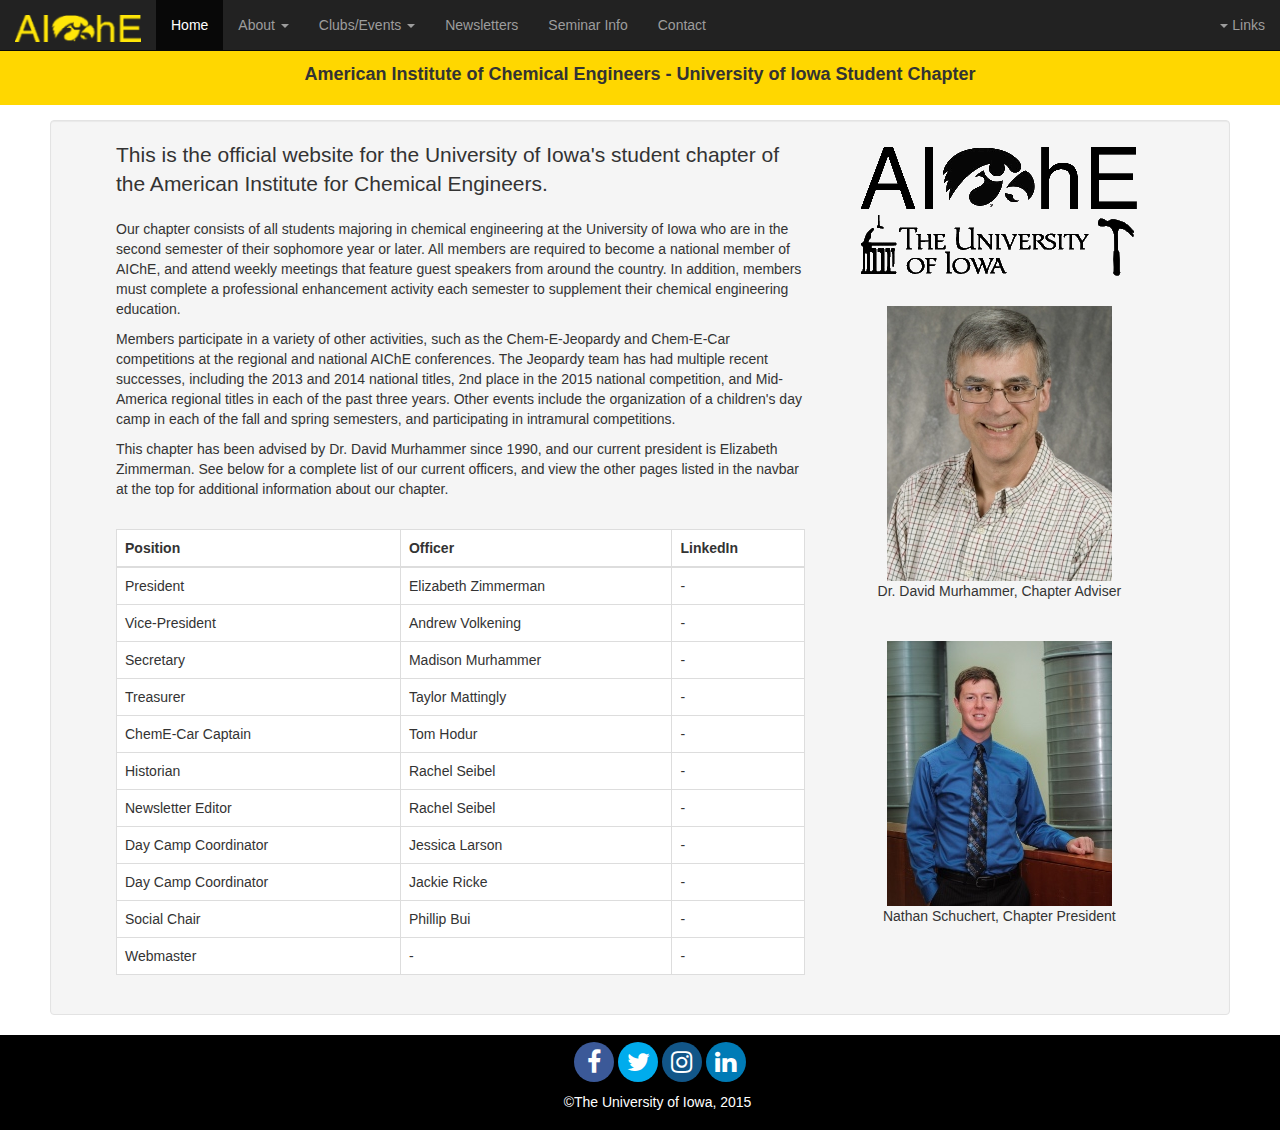
<file: index.html>
<!DOCTYPE html>
<html lang="en">

<head>
    <title>AIChE at Iowa</title>

    <meta charset="utf-8">
    <meta http-equiv="X-UA-Compatible" content="IE=edge">
    <meta name="viewport" content="width=device-width, initial-scale=1">

    <meta name="description" content="Website representing the AIChE chapter at the University of Iowa."/>
    <meta name="keywords" content="AIChE, Iowa, UIowa, University of Iowa, Chemical Engineering"/>

    <link rel="icon" href="images/favicon.ico">
    <link rel="stylesheet" type="text/css" href="css/bootstrap.css"/>
    <!-- <link rel="stylesheet" href="css/font-awesome.css"/> -->
    <link rel="stylesheet" href="https://maxcdn.bootstrapcdn.com/font-awesome/4.4.0/css/font-awesome.min.css">
    <link rel="stylesheet" href="css/custom.css"/>
    <script src="https://ajax.googleapis.com/ajax/libs/jquery/1.11.2/jquery.min.js"></script>
    <script type="text/javascript" src="js/bootstrap.min.js"></script>
</head>

<body>
	<!-- WRAP START -->
	<div id="wrap">
	<!-- Header Start -->
	<!-- Navbar Start -->
	<nav class="navbar navbar-inverse navbar-fixed-top">
	    <div class="container-fluid">
	        <div class="navbar-header">
	            <button type="button" class="navbar-toggle collapsed" data-toggle="collapse" data-target="#navbar"
	                    aria-expanded="false" aria-controls="navbar">
	            <span class="sr-only">Toggle navigation</span>
	            <span class="icon-bar"></span>
	            <span class="icon-bar"></span>
	            <span class="icon-bar"></span>
	            </button>
	            <a class="navbar-brand" href="index.html"><img src="images/navlogoyellow.png"
	                                                           style="padding-bottom: 6px;"></a>
	        </div>
	        <div id="navbar" class="navbar-collapse collapse">

	            <ul class="nav navbar-nav">
	                <li id="index" class="hidden-sm"><a href="index.html">Home</a></li>

	                <!-- ABOUT DROPDOWN -->
	                <li class="dropdown"><a href="javascript:void(0);" data-toggle="dropdown" role="button" aria-expanded="false">About <span class="caret"></span></a>	      
	                	<ul class="dropdown-menu" role="menu">
	                		<li id="awards"><a href="awards.html">Awards and Recognition</a></li>
	                		<li id="past-officers"><a href="pastOfficers.html">Past Officers</a></li>
	                	</ul>
	                </li>
	                <!-- END ABOUT DROPDOWN -->

	                <!-- CLUBS AND EVENTS DROPDOWN -->
		            <li class="dropdown">
		                <a href="javascript:void(0);" data-toggle="dropdown" role="button" aria-expanded="false">Clubs/Events <span class="caret"></span></a>
			            <ul class="dropdown-menu" role="menu">
				            <li id="conferences"><a href="conferences.html">Conferences</a></li>
				            <li id="jeopardy"><a href="jeopardy.html">ChemE Jeopardy</a></li>
				            <li id="chemecar"><a href="chemecar.html">ChemE Car</a></li>
				            <li id="daycamps"><a href="daycamps.html">Day Camps</a></li>
			            </ul>
		            </li>
		            <!-- END CLUBS AND EVENTS DROPDOWN -->

		            <li id="newsletters"><a href="newsletters.html">Newsletters</a></li>

		            <li id="seminar"><a href="seminar.html">Seminar Info</a></li>

	                <li id="contact"><a href="contact.html">Contact</a></li>
	            </ul>

	            <ul class="nav navbar-nav navbar-right">
	            	<!-- LINKS DROPDOWN -->
	                <li class="dropdown">
	                    <a href="javascript:void(0);" class="dropdown-toggle" data-toggle="dropdown" role="button"
	                       aria-expanded="false"><span class="caret"></span> Links</a>
	                    <ul class="dropdown-menu" role="menu">
	                        <li><a href="http://www.aiche.org/" target="_blank">AIChE National Site</a></li>
		                    <li class="divider"></li>
		                    <li class="dropdown-header">Iowa Links</li>
		                    <li><a href="http://www.engineering.uiowa.edu/cbe" target="_blank">CBE Department Site</a></li>
	                        <li><a href="http://www.engineering.uiowa.edu/" target="_blank">UIowa Engineering Home</a></li>
		                    <li><a href="http://www.engineering.uiowa.edu/ess/current-students/career-development/" target="_blank">Engineering Career Services</a></li>
		                    <li><a href="http://www.engineering.uiowa.edu/hctc" target="_blank">Hanson Center for Technical Communication (HCTC)</a></li>
		                    <li class="divider"></li>
		                    <li class="dropdown-header">Data Sources</li>
	                        <li><a href="http://www.nist.gov/srd/index.cfm" target="_blank">NIST</a></li>
	                    </ul>
	                </li>
	                <!-- END LINKS DROPDOWN -->
	            </ul>
	        </div><!--/.nav-collapse -->
	    </div>
	</nav>
	<!-- Navbar End -->

	<!-- Yellow Title Bar Start -->
	<div id="secondary-header">
		<h4 class="text-center"><b>American Institute of Chemical Engineers - University of Iowa Student Chapter</b></h4>
    </div>
    <!-- Yellow Title Bar End -->
	<!-- Header End -->

	<!-- Body Start -->
	<div class="container-fluid" style="padding-left:50px; padding-right:50px; padding-top:15px;">
	    <div class="well col-sm-12" style="padding-left:50px; padding-right:50px;">
		    <div class="col-sm-8">
		        <p class="lead">This is the official website for the University of Iowa's student chapter of the American Institute for Chemical Engineers.</p>
			    <p>Our chapter consists of all students majoring in chemical engineering at the University of Iowa who are in the second semester of their sophomore year or later.
			        All members are required to become a national member of AIChE, and attend weekly meetings that feature guest speakers from around the country.
			    In addition, members must complete a professional enhancement activity each semester to supplement their chemical engineering education.</p>
			    <p>Members participate in a variety of other activities, such as the Chem-E-Jeopardy and Chem-E-Car competitions at the regional and
			    national AIChE conferences. The Jeopardy team has had multiple recent successes, including the 2013 and 2014 national titles, 2nd place in the 2015 national competition, and Mid-America regional titles in each of the past three years. Other events include the
			    organization of a children's day camp in each of the fall and spring semesters, and participating in intramural competitions.</p>
			    <p>This chapter has been advised by Dr. David Murhammer since 1990, and our current president is Elizabeth Zimmerman. See below for a complete
			    list of our current officers, and view the other pages listed in the navbar at the top for additional information about our chapter.</p><br/>

			    <table class="table table-responsive table-bordered table-hover" style="background-color:white;">
				    <thead>
				    <tr>
					    <th>Position</th>
					    <th>Officer</th>
					    <th>LinkedIn</th>
				    </tr>
				    </thead>
				    <tbody>
				    <tr>
					    <td>President</td>
					    <td>Elizabeth Zimmerman</td>
					    <td>-</td>
				    </tr>
				    <tr>
					    <td>Vice-President</td>
					    <td>Andrew Volkening</td>
					    <td>-</td>
				    </tr>
				    <tr>
					    <td>Secretary</td>
					    <td>Madison Murhammer</td>
					    <td>-</td>
				    </tr>
				    <tr>
					    <td>Treasurer</td>
					    <td>Taylor Mattingly</td>
					    <td>-</td>
				    </tr>
				    <tr>
					    <td>ChemE-Car Captain</td>
					    <td>Tom Hodur</td>
					    <td>-</td>
				    </tr>
				    <tr>
					    <td>Historian</td>
					    <td>Rachel Seibel</td>
					    <td>-</td>
				    </tr>
				    <tr>
					    <td>Newsletter Editor</td>
					    <td>Rachel Seibel</td>
					    <td>-</td>
				    </tr>
				    <tr>
				    	    <td>Day Camp Coordinator</td>
				    	    <td>Jessica Larson</td>
				    	    <td>-</td>
				    </tr>
				    <tr>
				    	    <td>Day Camp Coordinator</td>
				    	    <td>Jackie Ricke</td>
				    	    <td>-</td>
				    </tr>
				    <tr>
					    <td>Social Chair</td>
					    <td>Phillip Bui</td>
					    <td>-</td>
				    </tr>
				    <tr>	   
					    <td>Webmaster</td>
					    <td>-</td>
					    <td>-</td>
				    </tr>
				    </tbody>
			    </table>
		    </div>
		    <div class="col-sm-4">
			    <div class="row" style="padding-top:7px;">
			        <img src="images/Logo.png" class="img-responsive" style="margin: auto;">
			    </div>
			    <div class="row" style="padding-top: 30px;">
				    <img src="images/index/murhammer.jpg" class="img-responsive" style="margin: auto;">
			    </div>
			    <div class="row">
				    <p class="text-center">Dr. David Murhammer, Chapter Adviser</p>
			    </div>
			    <div class="row" style="padding-top: 30px;">
				    <img src="images/index/president-schuchert.jpg" class="img-responsive" style="margin: auto;">
			    </div>
			    <div class="row">
				    <p class="text-center">Nathan Schuchert, Chapter President</p>
			    </div>
		    </div>
	    </div>
	</div>
	<!-- Body End -->
	</div>
	<!-- WRAP END -->

	<!-- Footer Start -->
	<div id="footer">
		<div class="container" style="padding: 7px;">
			<ul>
				<li><a href="https://www.facebook.com/UIowaChemE" target="_blank"><i class="fa fa-facebook"></i></a></li>
				<li><a href="https://twitter.com/engr_at_iowa" target="_blank"><i class="fa fa-twitter"></i></a></li>
				<li><a href="https://instagram.com/uiowacheme/" target="_blank"><i class="fa fa-instagram"></i></a></li>
				<li><a href="https://www.linkedin.com/grp/home?gid=3694267" target="_blank"><i class="fa fa-linkedin"></i></a></li>
			</ul>
			<span style="color:white;">&nbsp;&nbsp;&nbsp;&nbsp;&nbsp;&nbsp;&nbsp;&nbsp;&nbsp;&copy;The University of Iowa, 2015</span>
		</div>
	</div>
	<!-- Footer End -->
</body>
</html>

<!-- JavaScript Start -->
<script type="text/javascript">
	// Automatically highlight active navbar item, just change selector to match
	$(document).ready(function() {
		var activeTab = $('#index');

		activeTab.addClass('active');

		if (activeTab.parent().parent().hasClass('dropdown')) {
			activeTab.parent().parent().addClass('active');
		}
	});


</script>
<!-- JavaScript End -->

<!-- Google Analytics Start -->
<script>
  (function(i,s,o,g,r,a,m){i['GoogleAnalyticsObject']=r;i[r]=i[r]||function(){
  (i[r].q=i[r].q||[]).push(arguments)},i[r].l=1*new Date();a=s.createElement(o),
  m=s.getElementsByTagName(o)[0];a.async=1;a.src=g;m.parentNode.insertBefore(a,m)
  })(window,document,'script','//www.google-analytics.com/analytics.js','ga');

  ga('create', 'UA-72838515-1', 'auto');
  ga('send', 'pageview');

</script>
<!-- Google Analytics End -->
</file>
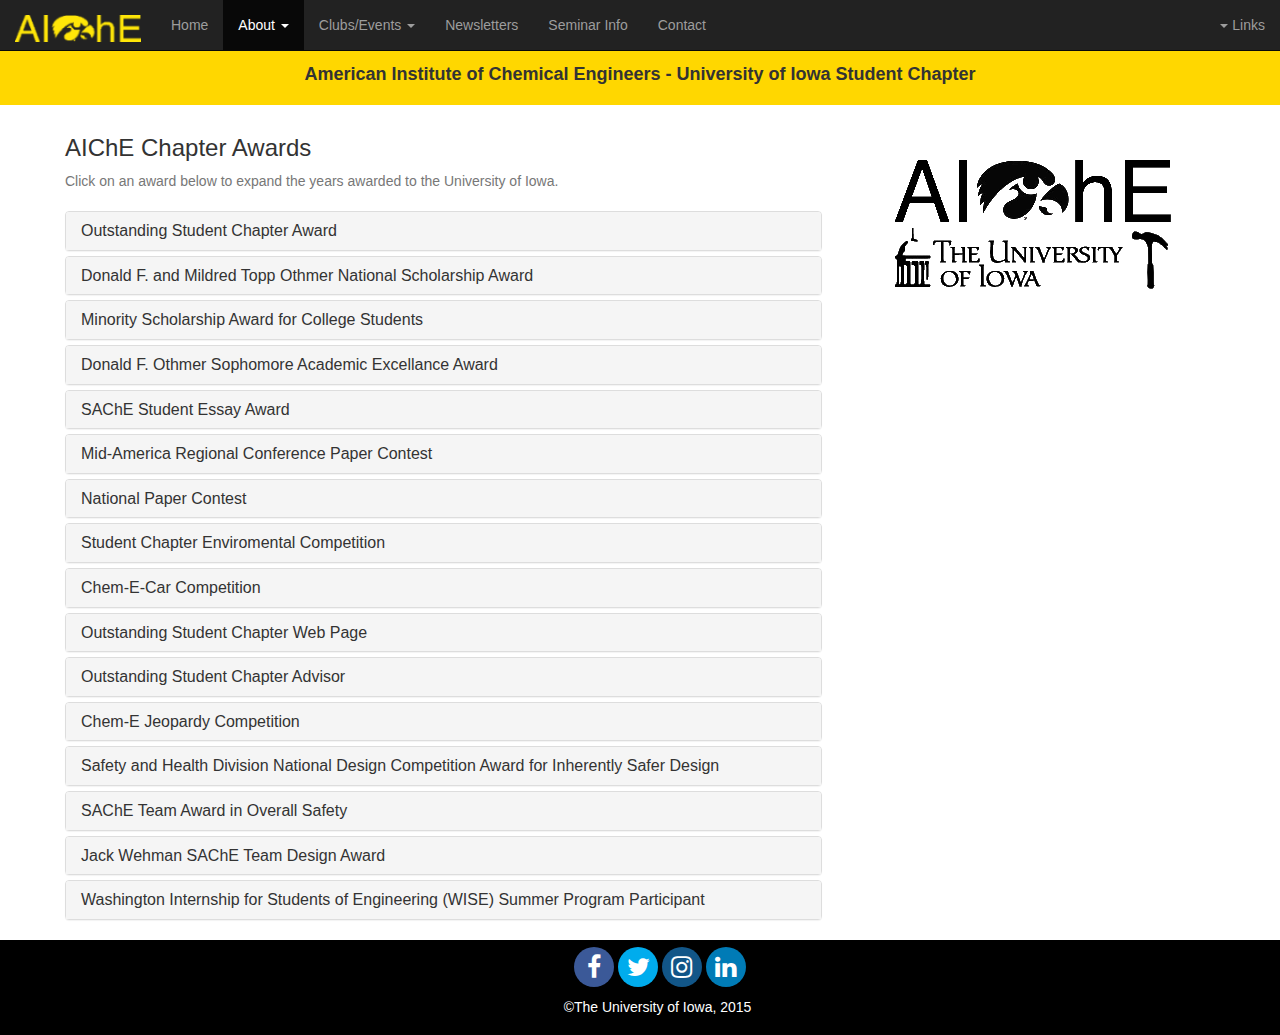
<file: awards.html>
<!DOCTYPE html>
<html lang="en">

<head>
    <title>AIChE at Iowa</title>

    <meta charset="utf-8">
    <meta http-equiv="X-UA-Compatible" content="IE=edge">
    <meta name="viewport" content="width=device-width, initial-scale=1">

    <meta name="description" content="Website representing the AIChE chapter at the University of Iowa."/>
    <meta name="keywords" content="AIChE, Iowa, UIowa, University of Iowa, Chemical Engineering"/>

    <link rel="icon" href="images/favicon.ico">
    <link rel="stylesheet" type="text/css" href="css/bootstrap.css"/>
    <!-- <link rel="stylesheet" href="css/font-awesome.css"/> -->
    <link rel="stylesheet" href="https://maxcdn.bootstrapcdn.com/font-awesome/4.4.0/css/font-awesome.min.css">
    <link rel="stylesheet" href="css/custom.css"/>
    <script src="https://ajax.googleapis.com/ajax/libs/jquery/1.11.2/jquery.min.js"></script>
    <script type="text/javascript" src="js/bootstrap.min.js"></script>
</head>

<body>
	<!-- WRAP START -->
	<div id="wrap">
	<!-- Header Start -->
	<!-- Navbar Start -->
	<nav class="navbar navbar-inverse navbar-fixed-top">
	    <div class="container-fluid">
	        <div class="navbar-header">
	            <button type="button" class="navbar-toggle collapsed" data-toggle="collapse" data-target="#navbar"
	                    aria-expanded="false" aria-controls="navbar">
	            <span class="sr-only">Toggle navigation</span>
	            <span class="icon-bar"></span>
	            <span class="icon-bar"></span>
	            <span class="icon-bar"></span>
	            </button>
	            <a class="navbar-brand" href="index.html"><img src="images/navlogoyellow.png"
	                                                           style="padding-bottom: 6px;"></a>
	        </div>
	        <div id="navbar" class="navbar-collapse collapse">

	            <ul class="nav navbar-nav">
	                <li id="index" class="hidden-sm"><a href="index.html">Home</a></li>

	                <!-- ABOUT DROPDOWN -->
	                <li class="dropdown"><a href="javascript:void(0);" data-toggle="dropdown" role="button" aria-expanded="false">About <span class="caret"></span></a>	      
	                	<ul class="dropdown-menu" role="menu">
	                		<li id="awards"><a href="awards.html">Awards and Recognition</a></li>
	                		<li id="past-officers"><a href="pastOfficers.html">Past Officers</a></li>
	                	</ul>
	                </li>
	                <!-- END ABOUT DROPDOWN -->

	                <!-- CLUBS AND EVENTS DROPDOWN -->
		            <li class="dropdown">
		                <a href="javascript:void(0);" data-toggle="dropdown" role="button" aria-expanded="false">Clubs/Events <span class="caret"></span></a>
			            <ul class="dropdown-menu" role="menu">
				            <li id="conferences"><a href="conferences.html">Conferences</a></li>
				            <li id="jeopardy"><a href="jeopardy.html">ChemE Jeopardy</a></li>
				            <li id="chemecar"><a href="chemecar.html">ChemE Car</a></li>
				            <li id="daycamps"><a href="daycamps.html">Day Camps</a></li>
			            </ul>
		            </li>
		            <!-- END CLUBS AND EVENTS DROPDOWN -->

		            <li id="newsletters"><a href="newsletters.html">Newsletters</a></li>

		            <li id="seminar"><a href="seminar.html">Seminar Info</a></li>

	                <li id="contact"><a href="contact.html">Contact</a></li>
	            </ul>

	            <ul class="nav navbar-nav navbar-right">
	            	<!-- LINKS DROPDOWN -->
	                <li class="dropdown">
	                    <a href="javascript:void(0);" class="dropdown-toggle" data-toggle="dropdown" role="button"
	                       aria-expanded="false"><span class="caret"></span> Links</a>
	                    <ul class="dropdown-menu" role="menu">
	                        <li><a href="http://www.aiche.org/" target="_blank">AIChE National Site</a></li>
		                    <li class="divider"></li>
		                    <li class="dropdown-header">Iowa Links</li>
		                    <li><a href="http://www.engineering.uiowa.edu/cbe" target="_blank">CBE Department Site</a></li>
	                        <li><a href="http://www.engineering.uiowa.edu/" target="_blank">UIowa Engineering Home</a></li>
		                    <li><a href="http://www.engineering.uiowa.edu/ess/current-students/career-development/" target="_blank">Engineering Career Services</a></li>
		                    <li><a href="http://www.engineering.uiowa.edu/hctc" target="_blank">Hanson Center for Technical Communication (HCTC)</a></li>
		                    <li class="divider"></li>
		                    <li class="dropdown-header">Data Sources</li>
	                        <li><a href="http://www.nist.gov/srd/index.cfm" target="_blank">NIST</a></li>
	                    </ul>
	                </li>
	                <!-- END LINKS DROPDOWN -->
	            </ul>
	        </div><!--/.nav-collapse -->
	    </div>
	</nav>
	<!-- Navbar End -->

	<!-- Yellow Title Bar Start -->
	<div id="secondary-header">
		<h4 class="text-center"><b>American Institute of Chemical Engineers - University of Iowa Student Chapter</b></h4>
    </div>
    <!-- Yellow Title Bar End -->
	<!-- Header End -->

	<!-- Body Start -->
	<div class="container-fluid" style="padding-left:50px; padding-right:50px; padding-top:10px;">
		<div class="col-sm-8">
			<h3 class="">AIChE Chapter Awards</h3>
			<span class="text-muted">Click on an award below to expand the years awarded to the University of Iowa.</span>
			<br/><br/>
			
			<div class="panel-group" id="accordion" role="tablist" aria-multiselectable="true">
				
				<!-- Outstanding Student Chapter Award -->
				<div class="panel panel-default">
				<div class="panel-heading" role="tab" id="OutstandingStdCh">
					<h4 class="panel-title">
	        				<a class="btn-block" role="button" data-toggle="collapse" data-parent="#accordion" href="#collapseOutstandingStdCh" aria-expanded="true" aria-controls="collapseOutstandingStdCh">Outstanding Student Chapter Award</a>
	      				</h4>
	    			</div>
	    			<div id="collapseOutstandingStdCh" class="panel-collapse collapse" role="tabpanel" aria-labelledby="OutstandingStdCh">
	      				<div class="panel-body">
	      					<table class="table table-responsive table-bordered table-hover" style="background-color:white;">
					    		<thead>
							<tr>
								<th>Year</th>
							</tr>
							</thead>
							<tbody>
							<tr>
								<td>1992-1993</td>
							</tr>
							<tr>
								<td>1993-1994</td>
							</tr>
							<tr>
								<td>1994-1995</td>
							</tr>
							<tr>
								<td>1995-1996</td>
							</tr>
							<tr>
								<td>1996-1997</td>
							</tr>
							<tr>
								<td>1997-1998</td>
							</tr>
							<tr>
								<td>1998-1999</td>
							</tr>
							<tr>
								<td>1999-2000</td>
							</tr>
							<tr>
								<td>2000-2001</td>
							</tr>
							<tr>
								<td>2001-2002</td>
							</tr>
							<tr>
								<td>2002-2003</td>
							</tr>
							<tr>
								<td>2004-2005</td>
							</tr>
							<tr>
								<td>2005-2006</td>
							</tr>
							<tr>
								<td>2006-2007</td>
							</tr>
							<tr>
								<td>2007-2008</td>
							</tr>
							<tr>
								<td>2008-2009</td>
							</tr>
							<tr>
								<td>2010-2011</td>
							</tr>
							<tr>
								<td>2011-2012</td>
							</tr>
							<tr>
								<td>2012-2013</td>
							</tr>
							<tr>
								<td>2013-2014</td>
							</tr>
							<tr>
								<td>2014-2015</td>
							</tr>
							<tr>
								<td>2015-2016</td>
							</tr>
							</tbody>
						</table>
					</div>
				</div>
				</div>
				<!-- End Outstanding Student Chapter Award -->
				
				<!-- Donald F. & Mildred Topp Othmer National Scholarship Award ($1000) -->
				<div class="panel panel-default">
				<div class="panel-heading" role="tab" id="OthmerSchNational">
					<h4 class="panel-title">
	        				<a class="btn-block" role="button" data-toggle="collapse" data-parent="#accordion" href="#collapseOthmerNationalSch" aria-expanded="true" aria-controls="collapseOthmerNationalSch">Donald F. and Mildred Topp Othmer National Scholarship Award</a>
	      				</h4>
	    			</div>
	    			<div id="collapseOthmerNationalSch" class="panel-collapse collapse" role="tabpanel" aria-labelledby="OthmerSchNational">
	      				<div class="panel-body">
	      					<table class="table table-responsive table-bordered table-hover" style="background-color:white;">
					    		<thead>
							<tr>
								<th>Year</th>
								<th>Awarded To</th>
							</tr>
							</thead>
							<tbody>
							<tr>
								<td>1991-1992</td>
								<td>Gloria Jennings</td>
							</tr>
							<tr>
								<td>1992-1993</td>
								<td>Julie Muenchow</td>
							</tr>
							<tr>
								<td>1993-1994</td>
								<td>Lisa Hoil</td>
							</tr>
							<tr>
								<td>1995-1996</td>
								<td>William Au-Yeung</td>
							</tr>
							<tr>
								<td>1996-1997</td>
								<td>Greg Levi</td>
							</tr>
							<tr>
								<td>1999-2000</td>
								<td>Joseph Mohr</td>
							</tr>
							<tr>
								<td>2000-2001</td>
								<td>Laura Itle</td>
							</tr>
							<tr>
								<td>2001-2002</td>
								<td>Bryce Nielsen</td>
							</tr>
							<tr>
								<td>2004-2005</td>
								<td>Afton Thumser</td>
							</tr>
							<tr>
								<td>2005-2006</td>
								<td>Alexandra Olsen</td>
							</tr>
							<tr>
								<td>2006-2007</td>
								<td>Alexander Conway</td>
							</tr>
							<tr>
								<td>2007-2008</td>
								<td>Jessica Heth</td>
							</tr>
							<tr>
								<td>2009-2010</td>
								<td>Aaron Irons</td>
							</tr>
							<tr>
								<td>2011-2012</td>
								<td>Abby Neu</td>
							</tr>
							<tr>
								<td>2012-2013</td>
								<td>Jonathan Bachman</td>
							</tr>
							<tr>
								<td>2013-2014</td>
								<td>Nicholas Schickel</td>
							</tr>
							<tr>
								<td>2014-2015</td>
								<td>Daniel Yocius</td>
							</tr>
							<tr>
								<td>2016-2017</td>
								<td>Nathan Schuchert</td>
							</tr>
							</tbody>
						</table>
					</div>
				</div>
				</div>
				<!-- End Donald F. & Mildred Topp Othmer National Scholarship Award ($1000) -->
				
				<!-- Minority Scholarship Award for College Students ($1000) -->
				<div class="panel panel-default">
				<div class="panel-heading" role="tab" id="MinoritySch">
					<h4 class="panel-title">
	        				<a class="btn-block" role="button" data-toggle="collapse" data-parent="#accordion" href="#collapseMinoritySchAward" aria-expanded="true" aria-controls="collapseMinoritySchAward">Minority Scholarship Award for College Students</a>
	      				</h4>
	    			</div>
	    			<div id="collapseMinoritySchAward" class="panel-collapse collapse" role="tabpanel" aria-labelledby="MinoritySch">
	      				<div class="panel-body">
	      					<table class="table table-responsive table-bordered table-hover" style="background-color:white;">
					    		<thead>
							<tr>
								<th>Year</th>
								<th>Awarded To</th>
							</tr>
							</thead>
							<tbody>
							<tr>
								<th>1997-1998</th>
								<th>John Hook</th>
							</tr>
							</tbody>
						</table>
					</div>
				</div>
				</div>
				<!-- Minority Scholarship Award for College Students ($1000) -->
				
				<!-- Donald F. Othmer Sophomore Academic Excellence Award -->
				<div class="panel panel-default">
				<div class="panel-heading" role="tab" id="OthmerSophAward">
					<h4 class="panel-title">
	        				<a class="btn-block" role="button" data-toggle="collapse" data-parent="#accordion" href="#collapseOthmerSophExcelAward" aria-expanded="true" aria-controls="collapseOthmerSophExcelAward">Donald F. Othmer Sophomore Academic Excellance Award</a>
	      				</h4>
	    			</div>
	    			<div id="collapseOthmerNationalSch" class="panel-collapse collapse" role="tabpanel" aria-labelledby="OthmerSophAward">
	      				<div class="panel-body">
	      					<table class="table table-responsive table-bordered table-hover" style="background-color:white;">
					    		<thead>
							<tr>
								<th>Year</th>
								<th>Awarded To</th>
							</tr>
							</thead>
							<tbody>
							<tr>
								<td>1990-1991</td>
								<td>Julie Muenchow</td>
							</tr>
							<tr>
								<td>1991-1992</td>
								<td>Renee Welter</td>
							</tr>
							<tr>
								<td>1992-1993</td>
								<td>Ryan Taber</td>
							</tr>
							<tr>
								<td>1993-1994</td>
								<td>Jennifer Kraus</td>
							</tr>
							<tr>
								<td>1994-1995</td>
								<td>Doug Carmichael</td>
							</tr>
							<tr>
								<td>1995-1996</td>
								<td>Justin Paul</td>
							</tr>
							<tr>
								<td>1996-1997</td>
								<td>Melanie Howard</td>
							</tr>
							<tr>
								<td>1997-1998</td>
								<td>Katie Busch</td>
							</tr>
							<tr>
								<td>1998-1999</td>
								<td>Kenneth Jones</td>
							</tr>
							<tr>
								<td>1999-2000</td>
								<td>Dustin Cole</td>
							</tr>
							<tr>
								<td>2000-2001</td>
								<td>Nicole Wall</td>
							</tr>
							<tr>
								<td>2001-2002</td>
								<td>Tracey Irwin</td>
							</tr>
							<tr>
								<td>2002-2003</td>
								<td>Julia McHugh</td>
							</tr>
							<tr>
								<td>2003-2004</td>
								<td>Alexandra Olson</td>
							</tr>
							<tr>
								<td>2004-2005</td>
								<td>Alexander Conway</td>
							</tr>
							<tr>
								<td>2005-2006</td>
								<td>Ryan Whitaker</td>
							</tr>
							<tr>
								<td>2006-2007</td>
								<td>Jamie Cecil</td>
							</tr>
							<tr>
								<td>2007-2008</td>
								<td>Tianjiao Wang</td>
							</tr>
							<tr>
								<td>2008-2009</td>
								<td>Scott White</td>
							</tr>
							<tr>
								<td>2009-2010</td>
								<td>Kelly McConnell</td>
							</tr>
							<tr>
								<td>2010-2011</td>
								<td>Scott Shields</td>
							</tr>
							<tr>
								<td>2011-2012</td>
								<td>Nicholas Glynn</td>
							</tr>
							<tr>
								<td>2012-2013</td>
								<td>Sean Fitzgerald</td>
							</tr>
							<tr>
								<td>2013-2014</td>
								<td>Nathan Schuchert</td>
							</tr>
							<tr>
								<td>2014-2015</td>
								<td>Bjorn Blomquist</td>
							</tr>
							<tr>
								<td>2015-2016</td>
								<td>Rachel Kessler</td>
							</tr>
							</tbody>
						</table>
					</div>
				</div>
				</div>
				<!-- Donald F. Othmer Sophomore Academic Excellence Award -->
				
				<!-- SAChE Student Essay Award ($500) -->
				<div class="panel panel-default">
				<div class="panel-heading" role="tab" id="SAChEEssayAward">
					<h4 class="panel-title">
	        				<a class="btn-block" role="button" data-toggle="collapse" data-parent="#accordion" href="#collapseSAChEStdEssay" aria-expanded="true" aria-controls="collapseSAChEStdEssay">SAChE Student Essay Award</a>
	      				</h4>
	    			</div>
	    			<div id="collapseSAChEStdEssay" class="panel-collapse collapse" role="tabpanel" aria-labelledby="SAChEEssayAward">
	      				<div class="panel-body">
	      					<table class="table table-responsive table-bordered table-hover" style="background-color:white;">
					    		<thead>
							<tr>
								<th>Year</th>
								<th>Awarded To</th>
							</tr>
							</thead>
							<tbody>
								<tr>
									<td>1996</td>
									<td>Greg Levi</td>
								</tr>
								<tr>
									<td>1997</td>
									<td>Angela Williams (Honorable Mention)</td>
								</tr>
								<tr>
									<td>2000</td>
									<td>Corey Kriegermeier</td>
								</tr>
								<tr>
									<td>2001</td>
									<td>Bradley Peyton</td>
								</tr>
							</tbody>
						</table>
					</div>
				</div>
				</div>
				<!-- SAChE Student Essay Award ($500) -->
				
				<!-- Mid-America Regional COnference Paper Contest -->
				<div class="panel panel-default">
				<div class="panel-heading" role="tab" id="RegionalPaperCont">
					<h4 class="panel-title">
	        				<a class="btn-block" role="button" data-toggle="collapse" data-parent="#accordion" href="#collapseRegionalPaperContest" aria-expanded="true" aria-controls="collapseRegionalPaperContest">Mid-America Regional Conference Paper Contest</a>
	      				</h4>
	    			</div>
	    			<div id="collapseRegionalPaperContest" class="panel-collapse collapse" role="tabpanel" aria-labelledby="RegionalPaperCont">
	      				<div class="panel-body">
	      					<table class="table table-responsive table-bordered table-hover" style="background-color:white;">
					    	<thead>
								<tr>
									<th>Year</th>
									<th>Awarded To</th>
									<th>Results</th>
								</tr>
							</thead>
							<tbody>
								<tr>
									<td>1992</td>
									<td>Kathleen Focht</td> 
									<td>Second Place</td>
								</tr>
								<tr>
									<td>1993</td>
									<td>Steven Ernst</td> 
									<td>Second Place</td>
								</tr>
								<tr>
									<td>
										<p>1996</p>
										<p></p>
									</td>
									<td>
										<p>Jennifer Kraus</p>
										<p>Kimberly Troutner</p>
									</td>
									<td>
										<p>Second Place</p>
										<p>Third Place</p>
									</td>
								</tr>
								<tr>
									<td>2000</td>
									<td>Laura Itle</td> 
									<td>Fourth Place</td>
								</tr>
								<tr>
									<td>2001</td>
									<td>Greg Miller</td> 
									<td>Second Place</td>
								</tr>
								<tr>
									<td>2005</td>
									<td>Afton Thumser</td> 
									<td>Second Place</td>
								</tr>
								<tr>
									<td>
										<p>2006</p>
										<p>Attended North Central Regional Conference</p> 
										<p>held at Purdue University</p>
									</td>
									<td>
										<p>Alexandra Olson</p>
										<p>Kathleen Doherty</p>
										<p>Tyler Kleene</p>
									</td>
									<td>	
										<p>First Place</p>
										<p>Second Place</p>
										<p>Third Place</p>
									</td>
								</tr>
								<tr>
									<td>
										<p>2007</p>
										<p></p>
									</td>
									<td>
										<p>Jackie Alcantar</p>
										<p>Daniel Weber</p>
									</td>
									<td>
										<p>First Place</p>
										<p>Second Place</p>
									</td>
								</tr>
								<tr>
									<td>2008</td>
									<td>Tyler Gunn</td> 
									<td>First Place</td>
								</tr>
								<tr>
									<td>2010</td>
									<td>Laura Northrup</td>
									<td>Third Place</td>
								</tr>
								<tr>
									<td>2011</td>
									<td>Meeshanthini Vijayendran</td>
									<td>Second Place</td>
								</tr>
								<tr>
									<td>2012</td>
									<td>Samantha Westerhof</td>
									<td>Third Place</td>
								</tr>
								<tr>
									<td>2014</td>
									<td>Elliot Glenn</td>
									<td>Second Place</td>
								</tr>
								<tr>
									<td>
										<p>2016</p>
										<p></p>
									</td>
									<td>
										<p>Lu Liu</p>
										<p>Matthew Johnson</p>
									</td>
									<td>
										<p>First Place</p>
										<p>Third Place</p>
									</td>
								</tr>
							</tbody>
						</table>
					</div>
				</div>
				</div>
				<!-- Mid-America Regional COnference Paper Contest -->
				
				<!-- National Paper Contest -->
				<div class="panel panel-default">
				<div class="panel-heading" role="tab" id="NationalPaperCont">
					<h4 class="panel-title">
	        				<a class="btn-block" role="button" data-toggle="collapse" data-parent="#accordion" href="#collapseNationalPaperContest" aria-expanded="true" aria-controls="collapseRegionalPaperContest">National Paper Contest</a>
	      				</h4>
	    			</div>
	    			<div id="collapseNationalPaperContest" class="panel-collapse collapse" role="tabpanel" aria-labelledby="NationalPaperCont">
	      				<div class="panel-body">
	      					<table class="table table-responsive table-bordered table-hover" style="background-color:white;">
					    	<thead>
								<tr>
									<th>Year</th>
									<th>Awarded To</th>
									<th>Results</th>
								</tr>
							</thead>
							<tbody>
								<tr>
									<td>2006</td>
									<td>Kathleen Doherty</td> 
									<td>Participant</td>
								</tr>
								<tr>
									<td>2007</td>
									<td>Daniel Weber</td> 
									<td>Participant</td>
								</tr>
								<tr>
									<td>2008</td>
									<td>Tyler Gunn</td> 
									<td>Second Place</td>
								</tr>
								<tr>
									<td>2016</td>
									<td>Lu Liu</td>
									<td>TBD</td>
								</tr>
							</tbody>
						</table>
					</div>
				</div>
				</div>
				<!-- End National Paper Contest -->
				
				<!-- Student Chapter Enviromental Competition -->
				<div class="panel panel-default">
				<div class="panel-heading" role="tab" id="StdChEnviromentalComp">
					<h4 class="panel-title">
	        				<a class="btn-block" role="button" data-toggle="collapse" data-parent="#accordion" href="#collapseStudentChapEnviromental" aria-expanded="true" aria-controls="collapseStudentChapEnviromental">Student Chapter Enviromental Competition</a>
	      				</h4>
	    			</div>
	    			<div id="collapseStudentChapEnviromental" class="panel-collapse collapse" role="tabpanel" aria-labelledby="StdChEnviromentalComp">
	      				<div class="panel-body">
	      					<table class="table table-responsive table-bordered table-hover" style="background-color:white;">
					    	<thead>
								<tr>
									<th>Year</th>
									<th>Awarded At</th>
									<th>Results</th>
								</tr>
							</thead>
							<tbody>
								<tr>
									<td>1999</td>
									<td>Mid-America Regional Conference</td>
									<td>First Place</td>
								</tr>
								<tr>
									<td>1999</td>
									<td>National AIChE Meeting</td>
									<td>Second Place</td>
								</tr>
							</tbody>
						</table>
					</div>
				</div>
				</div>
				<!-- Student Chapter Enviromental Competition -->
				
				<!-- Chem-E-Car Competition -->
				<div class="panel panel-default">
				<div class="panel-heading" role="tab" id="ChemECarComp">
					<h4 class="panel-title">
	        				<a class="btn-block" role="button" data-toggle="collapse" data-parent="#accordion" href="#collapseChemECarCompetition" aria-expanded="true" aria-controls="collapseChemECarCompetition">Chem-E-Car Competition</a>
	      				</h4>
	    			</div>
	    			<div id="collapseChemECarCompetition" class="panel-collapse collapse" role="tabpanel" aria-labelledby="ChemECarComp">
	      				<div class="panel-body">
	      					<table class="table table-responsive table-bordered table-hover" style="background-color:white;">
					    	<thead>
								<tr>
									<th>Year</th>
									<th>Awarded At</th>
									<th>Results</th>
								</tr>
							</thead>
							<tbody>
								<tr>
									<td>1999</td>
									<td>National AIChE Meeting</td>
									<td>Third Place</td>
								</tr>
								<tr>
									<td>2001</td>
									<td>Mid-America Regional Conference</td>
									<td>Third Place</td>
								</tr>
								<tr>
									<td>2002</td>
									<td>Mid-America Regional Conference</td>
									<td>First Place</td>
								</tr>
								<tr>
									<td>2003</td>
									<td>Mid-America Regional Conference</td>
									<td>First</td>
								</tr>
								<tr>
									<td>2011</td>
									<td>Mid-America Regional Conference</td>
									<td>Fourth Place</td>
								</tr>
							</tbody>
						</table>
					</div>
				</div>
				</div>
				<!-- Chem-E-Car Competition -->
				
				<!-- Outstanding Student Chapter Web Page -->
				<div class="panel panel-default">
				<div class="panel-heading" role="tab" id="OutstandingStudentWebpage">
					<h4 class="panel-title">
	        				<a class="btn-block" role="button" data-toggle="collapse" data-parent="#accordion" href="#collapseOutstandingStudentWeb" aria-expanded="true" aria-controls="collapseOutstandingStudentWeb">Outstanding Student Chapter Web Page</a>
	      				</h4>
	    			</div>
	    			<div id="collapseOutstandingStudentWeb" class="panel-collapse collapse" role="tabpanel" aria-labelledby="OutstandingStudentWebpage">
	      				<div class="panel-body">
	      					<table class="table table-responsive table-bordered table-hover" style="background-color:white;">
					    	<thead>
								<tr>
									<th>Year</th>
									<th>Awarded At</th>
									<th>Results</th>
								</tr>
							</thead>
							<tbody>
								<tr>
									<td>2002</td>
									<td>National AIChE Meeting</td>
									<td>Third Place</td>
								</tr>
								<tr>
									<td>2003</td>
									<td>National AIChE Meeting</td>
									<td>First Place</td>
								</tr>
							</tbody>
						</table>
					</div>
				</div>
				</div>
				<!-- Outstanding Student Chapter Web Page -->
				
				<!-- Outstanding Student Chapter Advisor -->
				<div class="panel panel-default">
				<div class="panel-heading" role="tab" id="OutstandingStdChAdvisor">
					<h4 class="panel-title">
	        				<a class="btn-block" role="button" data-toggle="collapse" data-parent="#accordion" href="#collapseStudentChapAdvisor" aria-expanded="true" aria-controls="collapseStudentChapAdvisor">Outstanding Student Chapter Advisor</a>
	      				</h4>
	    			</div>
	    			<div id="collapseStudentChapAdvisor" class="panel-collapse collapse" role="tabpanel" aria-labelledby="OutstandingStdChAdvisor">
	      				<div class="panel-body">
	      					<table class="table table-responsive table-bordered table-hover" style="background-color:white;">
					    	<thead>
								<tr>
									<th>Year</th>
									<th>Awarded At</th>
								</tr>
							</thead>
							<tbody>
								<tr>
									<td>1996</td>
									<td>Professor David W. Murhammer</td>
								</tr>
							</tbody>
						</table>
					</div>
				</div>
				</div>
				<!-- Outstanding Student Chapter Advisor -->
				
				<!-- Chem-E Jeopardy Competition -->
				<div class="panel panel-default">
				<div class="panel-heading" role="tab" id="ChemEJeopardy">
					<h4 class="panel-title">
	        				<a class="btn-block" role="button" data-toggle="collapse" data-parent="#accordion" href="#collapseJeopardyComp" aria-expanded="true" aria-controls="collapseJeopardyComp">Chem-E Jeopardy Competition</a>
	      				</h4>
	    			</div>
	    			<div id="collapseJeopardyComp" class="panel-collapse collapse" role="tabpanel" aria-labelledby="ChemEJeopardy">
	      				<div class="panel-body">
	      					<table class="table table-responsive table-bordered table-hover" style="background-color:white;">
					    	<thead>
								<tr>
									<th>Year</th>
									<th>Awarded At</th>
									<th>Results</th>
									<th>Team Members</th>
								</tr>
							</thead>
							<tbody>
								<tr>
									<td>2012</td>
									<td>Mid-America Regional Conference</td>
									<td>First Place</td>
									<td>
										<p>Ben Behrendt</p>
										<p>Matt Gosse</p>
										<p>Jameson Schoenfelder</p>
										<p>Jonathan Bachman</p>
									</td>
								</tr>
								<tr>
									<td>2012</td>
									<td>Mid-America Regional Conference</td>
									<td>Second Place</td>
									<td>
										<p>Kelly Barnett</p>
										<p>Jocelyn Dixon</p>
										<p>Andrew Myers</p>
										<p>Michael Sealy</p>
									</td>
								</tr>
								<tr>
									<td>2012</td>
									<td>Annual Student Conference (Pittsburgh)</td>
									<td>Second Place</td>
									<td>
										<p>Jonathan Bachman</p>
										<p>Matt Gosse</p>
										<p>Ben Ungs</p>
										<p>Austin Hangartner</p>
									</td>
								</tr>
								<tr>
									<td>2013</td>
									<td>Mid-America Regional Conference</td>
									<td>First Place</td>
									<td>
										<p>Nick Schickel</p>
										<p>Matt Taylor</p>
										<p>Ben Ungs</p>
										<p>Austin Hangartner</p>
									</td>
								</tr>
								<tr>
									<td>2013</td>
									<td>Mid-America Regional Conference</td>
									<td>Third Place</td>
									<td>
										<p>Tyler Latcham</p>
										<p>Ian Smith</p>
										<p>Danny Yocius</p>
										<p>Jake Crome</p>
									</td>
								</tr>
								<tr>
									<td>2013</td>
									<td>Annual Student Conference (San Francisco)</td>
									<td>First Place</td>
									<td></td>
								</tr>
								<tr>
									<td>2014</td>
									<td>Mid-America Regional Conference</td>
									<td>First Place</td>
									<td>
										<p>Matt Taylor</p>
										<p>Danny Yocius</p>
										<p>Catherine Suchanek</p>
										<p>Jake Crome</p>
									</td>
								</tr>
								<tr>
									<td>2014</td>
									<td>Annual Student Conference (San Francisco)</td>
									<td>First Place</td>
									<td>
										<p>Danny Yocius</p>
										<p>Catherine Suchanek</p>
										<p>Jake Crome</p>
										<p>Zach Behrendt</p>
									</td>
								</tr>
								<tr>
									<td>2015</td>
									<td>Mid-America Regional Conference</td>
									<td>First Place</td>
									<td>
										<p>Jake Crome</p>
										<p>Zach Behrendt</p>
										<p>Alex Bartlett</p>
										<p>Matt Johnson</p>
									</td>
								</tr>
								<tr>
									<td>2015</td>
									<td>Annual Student Conference (San Francisco)</td>
									<td>Second Place</td>
									<td>
										<p>Matt Johnson</p>
										<p>Daniel Davies</p>
										<p>Nathan Schuchert</p>
										<p>Zach Behrendt</p>
									</td>
								</tr>
							</tbody>
						</table>
					</div>
				</div>
				</div>
				<!-- Chem-E Jeopardy Competition -->
				
				<!-- Safety and Health Division National Design Competition Award for Inherently Safer Design -->
				<div class="panel panel-default">
				<div class="panel-heading" role="tab" id="SafetyHealthComp">
					<h4 class="panel-title">
	        				<a class="btn-block" role="button" data-toggle="collapse" data-parent="#accordion" href="#collapseSafetyDesignComp" aria-expanded="true" aria-controls="collapseSafetyDesignComp">Safety and Health Division National Design Competition Award for Inherently Safer Design</a>
	      				</h4>
	    			</div>
	    			<div id="collapseSafetyDesignComp" class="panel-collapse collapse" role="tabpanel" aria-labelledby="SafetyHealthComp">
	      				<div class="panel-body">
	      					<table class="table table-responsive table-bordered table-hover" style="background-color:white;">
					    	<thead>
								<tr>
									<th>Year</th>
									<th>Awarded To</th>
								</tr>
							</thead>
							<tbody>
								<tr>
									<td>2012</td>
									<td>
										<p>Derek Baerenwald</p>
										<p>Jameson Schoenfelder</p>
										<p>Buming Wu</p>
									</td>
								</tr>
								<tr>
									<td>2013</td>
									<td>
										<p>Kyle Kubat</p>
										<p>Taylor Malott</p>
										<p>Darren Youngs</p>
									</td>
								</tr>
								<tr>
									<td>2013</td>
									<td>
										<p>Matt Burian</p>
										<p>Tyler Manning</p>
									</td>
								</tr>
								<tr>
									<td>2014</td>
									<td>
										<p>Tyler Latcham</p>
										<p>Kyle Owen</p>
										<p>Joseph Brodt</p>
									</td>
								</tr>
								
								<tr>
									<td>2014</td>
									<td>
										<p>Nevin Vijh</p>
										<p>Robert Temple</p>
										<p>Megan Hall</p>
									</td>
								</tr>
								<tr>
									<td>2016</td>
									<td>
										<p>Devyn Lewis</p>
										<p>Christopher Brown</p>
										<p>David Paulini</p>
									</td>
								</tr>
							</tbody>
						</table>
					</div>
				</div>
				</div>
				<!-- Safety and Health Division National Design Competition Award for Inherently Safer Design -->
				
				<!-- SAChE Team Award in Overall Safety -->
				<div class="panel panel-default">
				<div class="panel-heading" role="tab" id="SAChEAward">
					<h4 class="panel-title">
	        				<a class="btn-block" role="button" data-toggle="collapse" data-parent="#accordion" href="#collapseSAChETeamAward" aria-expanded="true" aria-controls="collapseSAChETeamAward">SAChE Team Award in Overall Safety</a>
	      				</h4>
	    			</div>
	    			<div id="collapseSAChETeamAward" class="panel-collapse collapse" role="tabpanel" aria-labelledby="SAChEAward">
	      				<div class="panel-body">
	      					<table class="table table-responsive table-bordered table-hover" style="background-color:white;">
					    	<thead>
								<tr>
									<th>Year</th>
									<th>Awarded To</th>
								</tr>
							</thead>
							<tbody>
								<tr>
									<td>2012</td>
									<td>
										<p>Derek Baerenwald</p>
										<p>Jameson Schoenfelder</p>
										<p>Buming Wu</p>
									</td>
								</tr>
								<tr>
									<td>2013</td>
									<td>
										<p>Kyle Kubat</p>
										<p>Taylor Malott</p>
										<p>Darren Youngs</p>
									</td>
								</tr>
							</tbody>
						</table>
					</div>
				</div>
				</div>
				<!-- SAChE Team Award in Overall Safety -->
				
				<!-- Jack Wehman SAChE Team Design Award -->
				<div class="panel panel-default">
				<div class="panel-heading" role="tab" id="WehmanSAChEAward">
					<h4 class="panel-title">
	        				<a class="btn-block" role="button" data-toggle="collapse" data-parent="#accordion" href="#collapseWehmanSAChETeamAward" aria-expanded="true" aria-controls="collapseWehmanSAChETeamAward">Jack Wehman SAChE Team Design Award</a>
	      				</h4>
	    			</div>
	    			<div id="collapseWehmanSAChETeamAward" class="panel-collapse collapse" role="tabpanel" aria-labelledby="WehmanSAChEAward">
	      				<div class="panel-body">
	      					<table class="table table-responsive table-bordered table-hover" style="background-color:white;">
					    	<thead>
								<tr>
									<th>Year</th>
									<th>Awarded To</th>
								</tr>
							</thead>
							<tbody>
								<tr>
									<td>2015</td>
									<td>
										<p>Ian Armstrong</p>
										<p>Catherine Suchanek</p>
										<p>Austin Hangartner</p>
									</td>
								</tr>
							</tbody>
						</table>
					</div>
				</div>
				</div>
				<!-- Jack Wehman SAChE Team Award -->
				
				<!-- Washington Internship for Students of Engineering (WISE) Summer Program Participant -->
				<div class="panel panel-default">
				<div class="panel-heading" role="tab" id="WISEIntership">
					<h4 class="panel-title">
	        				<a class="btn-block" role="button" data-toggle="collapse" data-parent="#accordion" href="#collapseWISESummerIntern" aria-expanded="true" aria-controls="collapseWISESummerIntern">Washington Internship for Students of Engineering (WISE) Summer Program Participant</a>
	      				</h4>
	    			</div>
	    			<div id="collapseWISESummerIntern" class="panel-collapse collapse" role="tabpanel" aria-labelledby="WISEIntership">
	      				<div class="panel-body">
	      					<table class="table table-responsive table-bordered table-hover" style="background-color:white;">
					    	<thead>
								<tr>
									<th>Year</th>
									<th>Awarded To</th>
									<th></th>
								</tr>
							</thead>
							<tbody>
								<tr>
									<td>2012</td>
									<td>Caitlin Andersen</td>
									<td>“Precision Agriculture Technologies: Improved Nitrogen Efficiency and Atmospheric Pollution”</td>
								</tr>
							</tbody>
						</table>
					</div>
				</div>
				</div>
				<!-- Washington Internship for Students of Engineering (WISE) Summer Program Participant -->
				
				</div>
		</div>
		<div class="col-sm-4">
			<div class="row" style="padding-top:45px;">
		        <img src="images/Logo.png" class="img-responsive" style="margin: auto;">
		    </div>
		</div>
	</div>
	<!-- Body End -->

	</div>
	<!-- WRAP END -->

	<!-- Footer Start -->
	<div id="footer">
		<div class="container" style="padding: 7px;">
			<ul>
				<li><a href="https://www.facebook.com/UIowaChemE" target="_blank"><i class="fa fa-facebook"></i></a></li>
				<li><a href="https://twitter.com/engr_at_iowa" target="_blank"><i class="fa fa-twitter"></i></a></li>
				<li><a href="https://instagram.com/uiowacheme/" target="_blank"><i class="fa fa-instagram"></i></a></li>
				<li><a href="https://www.linkedin.com/grp/home?gid=3694267" target="_blank"><i class="fa fa-linkedin"></i></a></li>
			</ul>
			<span style="color:white;">&nbsp;&nbsp;&nbsp;&nbsp;&nbsp;&nbsp;&nbsp;&nbsp;&nbsp;&copy;The University of Iowa, 2015</span>
		</div>
	</div>
	<!-- Footer End -->
</body>
</html>

<!-- JavaScript Start -->
<script type="text/javascript">
	// Automatically highlight active navbar item, just change selector to match
	$(document).ready(function() {
		var activeTab = $('#awards');

		activeTab.addClass('active');

		if (activeTab.parent().parent().hasClass('dropdown')) {
			activeTab.parent().parent().addClass('active');
		}
	});
</script>
<!-- JavaScript End -->

<!-- Google Analytics Start -->
<script>
  (function(i,s,o,g,r,a,m){i['GoogleAnalyticsObject']=r;i[r]=i[r]||function(){
  (i[r].q=i[r].q||[]).push(arguments)},i[r].l=1*new Date();a=s.createElement(o),
  m=s.getElementsByTagName(o)[0];a.async=1;a.src=g;m.parentNode.insertBefore(a,m)
  })(window,document,'script','//www.google-analytics.com/analytics.js','ga');

  ga('create', 'UA-72838515-1', 'auto');
  ga('send', 'pageview');

</script>
<!-- Google Analytics End -->
</file>
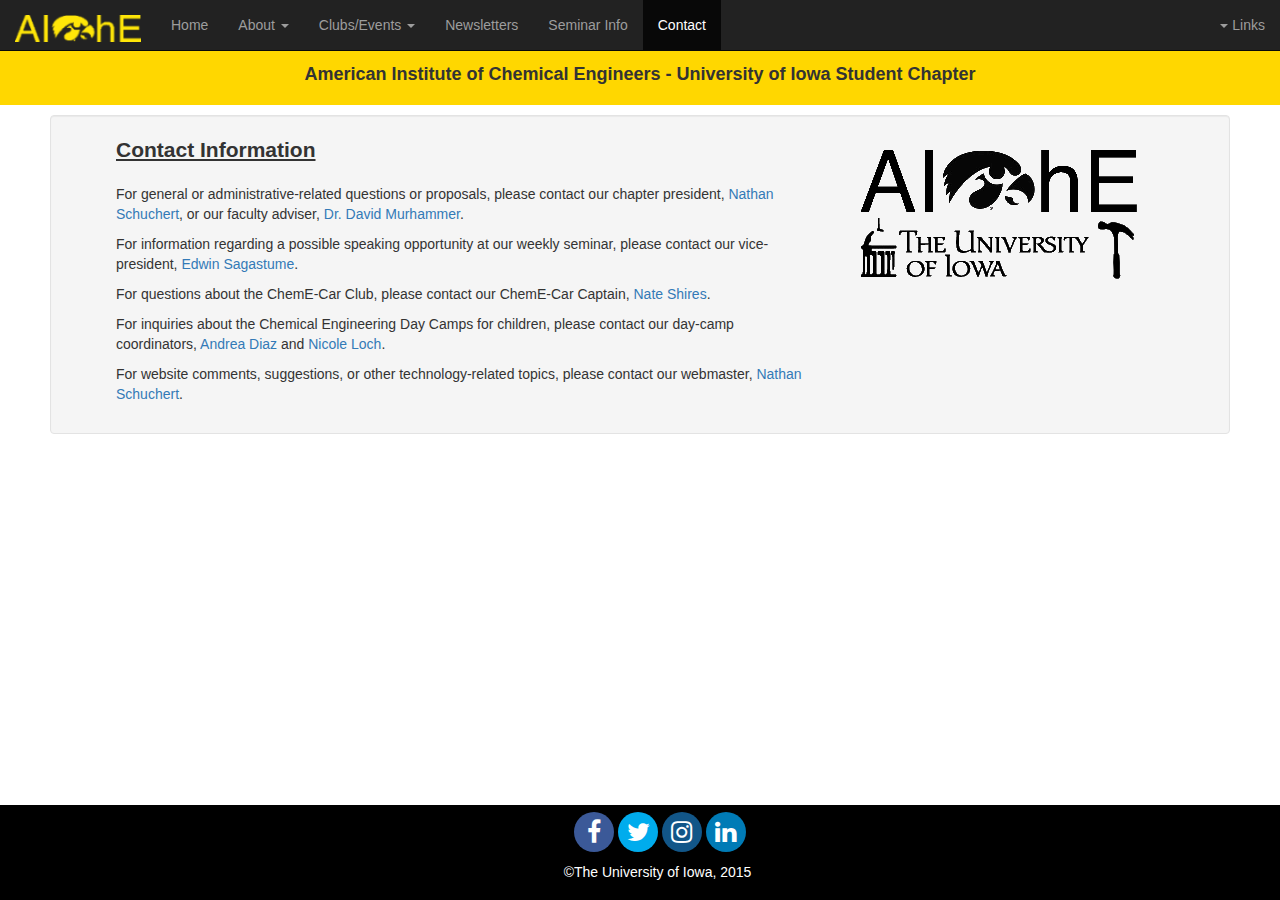
<file: contact.html>
<!DOCTYPE html>
<html lang="en">

<head>
    <title>AIChE at Iowa</title>

    <meta charset="utf-8">
    <meta http-equiv="X-UA-Compatible" content="IE=edge">
    <meta name="viewport" content="width=device-width, initial-scale=1">

    <meta name="description" content="Website representing the AIChE chapter at the University of Iowa."/>
    <meta name="keywords" content="AIChE, Iowa, UIowa, University of Iowa, Chemical Engineering"/>

    <link rel="icon" href="images/favicon.ico">
    <link rel="stylesheet" type="text/css" href="css/bootstrap.css"/>
    <!-- <link rel="stylesheet" href="css/font-awesome.css"/> -->
    <link rel="stylesheet" href="https://maxcdn.bootstrapcdn.com/font-awesome/4.4.0/css/font-awesome.min.css">
    <link rel="stylesheet" href="css/custom.css"/>
    <script src="https://ajax.googleapis.com/ajax/libs/jquery/1.11.2/jquery.min.js"></script>
    <script type="text/javascript" src="js/bootstrap.min.js"></script>
</head>

<body>
	<!-- WRAP START -->
	<div id="wrap">
	<!-- Header Start -->
	<!-- Navbar Start -->
	<nav class="navbar navbar-inverse navbar-fixed-top">
	    <div class="container-fluid">
	        <div class="navbar-header">
	            <button type="button" class="navbar-toggle collapsed" data-toggle="collapse" data-target="#navbar"
	                    aria-expanded="false" aria-controls="navbar">
	            <span class="sr-only">Toggle navigation</span>
	            <span class="icon-bar"></span>
	            <span class="icon-bar"></span>
	            <span class="icon-bar"></span>
	            </button>
	            <a class="navbar-brand" href="index.html"><img src="images/navlogoyellow.png"
	                                                           style="padding-bottom: 6px;"></a>
	        </div>
	        <div id="navbar" class="navbar-collapse collapse">

	            <ul class="nav navbar-nav">
	                <li id="index" class="hidden-sm"><a href="index.html">Home</a></li>

	                <!-- ABOUT DROPDOWN -->
	                <li class="dropdown"><a href="javascript:void(0);" data-toggle="dropdown" role="button" aria-expanded="false">About <span class="caret"></span></a>	      
	                	<ul class="dropdown-menu" role="menu">
	                		<li id="awards"><a href="awards.html">Awards and Recognition</a></li>
	                		<li id="past-officers"><a href="pastOfficers.html">Past Officers</a></li>
	                	</ul>
	                </li>
	                <!-- END ABOUT DROPDOWN -->

	                <!-- CLUBS AND EVENTS DROPDOWN -->
		            <li class="dropdown">
		                <a href="javascript:void(0);" data-toggle="dropdown" role="button" aria-expanded="false">Clubs/Events <span class="caret"></span></a>
			            <ul class="dropdown-menu" role="menu">
				            <li id="conferences"><a href="conferences.html">Conferences</a></li>
				            <li id="jeopardy"><a href="jeopardy.html">ChemE Jeopardy</a></li>
				            <li id="chemecar"><a href="chemecar.html">ChemE Car</a></li>
				            <li id="daycamps"><a href="daycamps.html">Day Camps</a></li>
			            </ul>
		            </li>
		            <!-- END CLUBS AND EVENTS DROPDOWN -->

		            <li id="newsletters"><a href="newsletters.html">Newsletters</a></li>

		            <li id="seminar"><a href="seminar.html">Seminar Info</a></li>

	                <li id="contact"><a href="contact.html">Contact</a></li>
	            </ul>

	            <ul class="nav navbar-nav navbar-right">
	            	<!-- LINKS DROPDOWN -->
	                <li class="dropdown">
	                    <a href="javascript:void(0);" class="dropdown-toggle" data-toggle="dropdown" role="button"
	                       aria-expanded="false"><span class="caret"></span> Links</a>
	                    <ul class="dropdown-menu" role="menu">
	                        <li><a href="http://www.aiche.org/" target="_blank">AIChE National Site</a></li>
		                    <li class="divider"></li>
		                    <li class="dropdown-header">Iowa Links</li>
		                    <li><a href="http://www.engineering.uiowa.edu/cbe" target="_blank">CBE Department Site</a></li>
	                        <li><a href="http://www.engineering.uiowa.edu/" target="_blank">UIowa Engineering Home</a></li>
		                    <li><a href="http://www.engineering.uiowa.edu/ess/current-students/career-development/" target="_blank">Engineering Career Services</a></li>
		                    <li><a href="http://www.engineering.uiowa.edu/hctc" target="_blank">Hanson Center for Technical Communication (HCTC)</a></li>
		                    <li class="divider"></li>
		                    <li class="dropdown-header">Data Sources</li>
	                        <li><a href="http://www.nist.gov/srd/index.cfm" target="_blank">NIST</a></li>
	                    </ul>
	                </li>
	                <!-- END LINKS DROPDOWN -->
	            </ul>
	        </div><!--/.nav-collapse -->
	    </div>
	</nav>
	<!-- Navbar End -->

	<!-- Yellow Title Bar Start -->
	<div id="secondary-header">
		<h4 class="text-center"><b>American Institute of Chemical Engineers - University of Iowa Student Chapter</b></h4>
    </div>
    <!-- Yellow Title Bar End -->
	<!-- Header End -->

	<!-- Body Start -->
	<div class="container-fluid" style="padding-left:50px; padding-right:50px; padding-top:10px;">
	    <div class="well col-sm-12" style="padding-left:50px; padding-right:50px;">
		    <div class="col-sm-8">
			    <p class="lead"><u><b>Contact Information</b></u></p>
			    <p>For general or administrative-related questions or proposals, please contact our chapter president, <a href="mailto:nathan-schuchert@uiowa.edu" target="_top">Nathan Schuchert</a>, or our faculty adviser, <a href="mailto:david-murhammer@uiowa.edu" target="_top">Dr. David Murhammer</a>.</p>
			    <p>For information regarding a possible speaking opportunity at our weekly seminar, please contact our vice-president, <a href="edwin-sagastume@uiowa.edu" target="_top">Edwin Sagastume</a>.</p>
			    <p>For questions about the ChemE-Car Club, please contact our ChemE-Car Captain, <a href="mailto:nathaniel-shires@uiowa.edu" target="_top">Nate Shires</a>.</p>
			    <p>For inquiries about the Chemical Engineering Day Camps for children, please contact our day-camp coordinators, <a href="mailto:andrea-diaz-1@uiowa.edu" target="_top">Andrea Diaz</a> and <a href="mailto:nicole-loch@uiowa.edu" target="_top">Nicole Loch</a>.</p>
			    <p>For website comments, suggestions, or other technology-related topics, please contact our webmaster, <a href="mailto:nathan-schuchert@uiowa.edu" target="_top">Nathan Schuchert</a>.</p>
		    </div>
		    <div class="col-sm-4">
			    <div class="row" style="padding-top:15px;">
			        <img src="images/Logo.png" class="img-responsive" style="margin: auto;">
			    </div>
		    </div>
	    </div>
	</div>
	<!-- Body End -->

	</div>
	<!-- WRAP END -->

	<!-- Footer Start -->
	<div id="footer">
		<div class="container" style="padding: 7px;">
			<ul>
				<li><a href="https://www.facebook.com/UIowaChemE" target="_blank"><i class="fa fa-facebook"></i></a></li>
				<li><a href="https://twitter.com/engr_at_iowa" target="_blank"><i class="fa fa-twitter"></i></a></li>
				<li><a href="https://instagram.com/uiowacheme/" target="_blank"><i class="fa fa-instagram"></i></a></li>
				<li><a href="https://www.linkedin.com/grp/home?gid=3694267" target="_blank"><i class="fa fa-linkedin"></i></a></li>
			</ul>
			<span style="color:white;">&nbsp;&nbsp;&nbsp;&nbsp;&nbsp;&nbsp;&nbsp;&nbsp;&nbsp;&copy;The University of Iowa, 2015</span>
		</div>
	</div>
	<!-- Footer End -->
</body>
</html>

<!-- JavaScript Start -->
<script type="text/javascript">
	// Automatically highlight active navbar item, just change selector to match
	$(document).ready(function() {
		var activeTab = $('#contact');

		activeTab.addClass('active');

		if (activeTab.parent().parent().hasClass('dropdown')) {
			activeTab.parent().parent().addClass('active');
		}
	});


</script>
<!-- JavaScript End -->

<!-- Google Analytics Start -->
<script>
  (function(i,s,o,g,r,a,m){i['GoogleAnalyticsObject']=r;i[r]=i[r]||function(){
  (i[r].q=i[r].q||[]).push(arguments)},i[r].l=1*new Date();a=s.createElement(o),
  m=s.getElementsByTagName(o)[0];a.async=1;a.src=g;m.parentNode.insertBefore(a,m)
  })(window,document,'script','//www.google-analytics.com/analytics.js','ga');

  ga('create', 'UA-72838515-1', 'auto');
  ga('send', 'pageview');

</script>
<!-- Google Analytics End -->
</file>
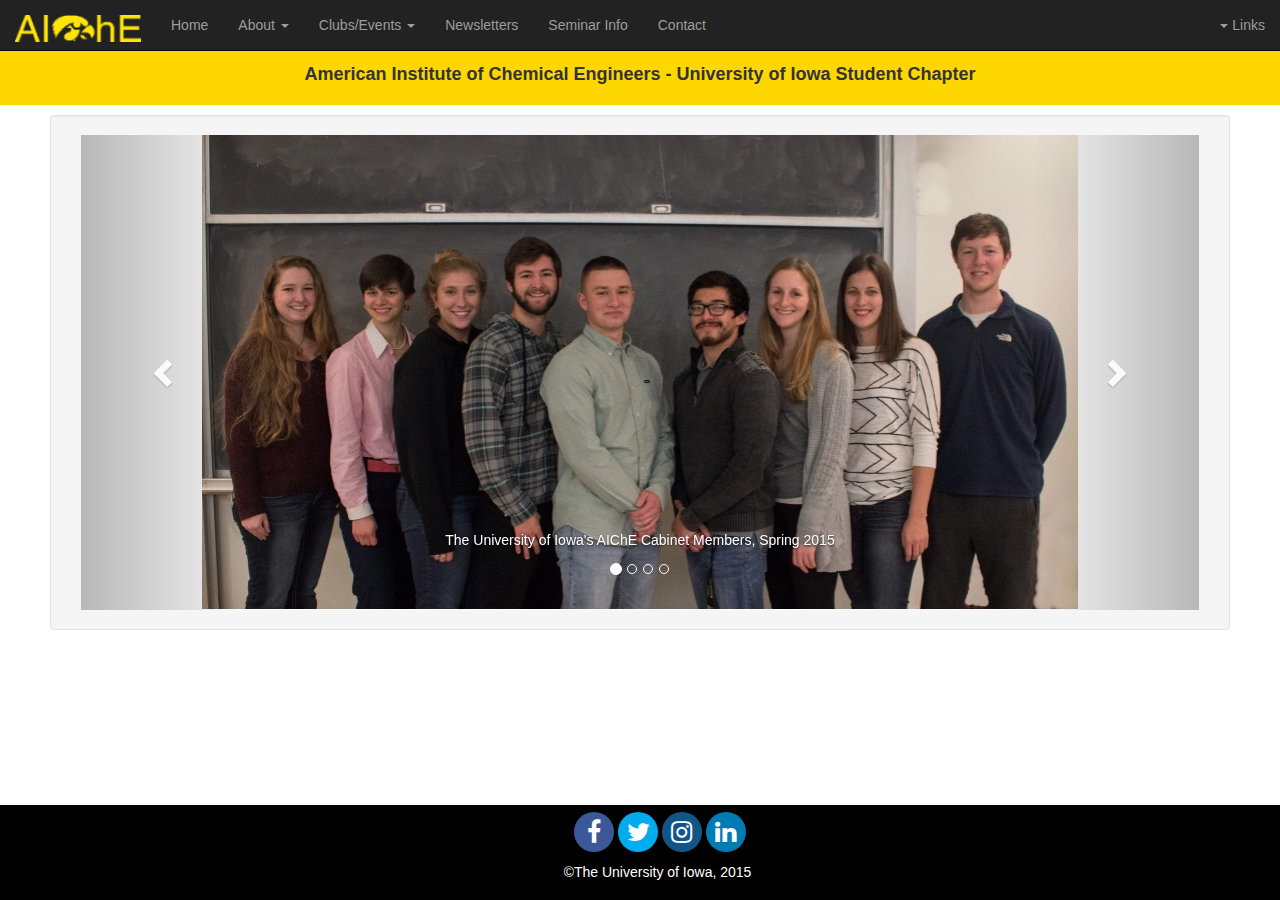
<file: gallery.html>
<!DOCTYPE html>
<html lang="en">

<head>
    <title>AIChE at Iowa</title>

    <meta charset="utf-8">
    <meta http-equiv="X-UA-Compatible" content="IE=edge">
    <meta name="viewport" content="width=device-width, initial-scale=1">

    <meta name="description" content="Website representing the AIChE chapter at the University of Iowa."/>
    <meta name="keywords" content="AIChE, Iowa, UIowa, University of Iowa, Chemical Engineering"/>

    <link rel="icon" href="images/favicon.ico">
    <link rel="stylesheet" type="text/css" href="css/bootstrap.css"/>
    <!-- <link rel="stylesheet" href="css/font-awesome.css"/> -->
    <link rel="stylesheet" href="https://maxcdn.bootstrapcdn.com/font-awesome/4.4.0/css/font-awesome.min.css">
    <link rel="stylesheet" href="css/custom.css"/>
    <script src="https://ajax.googleapis.com/ajax/libs/jquery/1.11.2/jquery.min.js"></script>
    <script type="text/javascript" src="js/bootstrap.min.js"></script>
</head>

<body>
	<!-- WRAP START -->
	<div id="wrap">
	<!-- Header Start -->
	<!-- Navbar Start -->
	<nav class="navbar navbar-inverse navbar-fixed-top">
	    <div class="container-fluid">
	        <div class="navbar-header">
	            <button type="button" class="navbar-toggle collapsed" data-toggle="collapse" data-target="#navbar"
	                    aria-expanded="false" aria-controls="navbar">
	            <span class="sr-only">Toggle navigation</span>
	            <span class="icon-bar"></span>
	            <span class="icon-bar"></span>
	            <span class="icon-bar"></span>
	            </button>
	            <a class="navbar-brand" href="index.html"><img src="images/navlogoyellow.png"
	                                                           style="padding-bottom: 6px;"></a>
	        </div>
	        <div id="navbar" class="navbar-collapse collapse">

	            <ul class="nav navbar-nav">
	                <li id="index" class="hidden-sm"><a href="index.html">Home</a></li>

	                <!-- ABOUT DROPDOWN -->
	                <li class="dropdown"><a href="javascript:void(0);" data-toggle="dropdown" role="button" aria-expanded="false">About <span class="caret"></span></a>	      
	                	<ul class="dropdown-menu" role="menu">
	                		<li id="awards"><a href="awards.html">Awards and Recognition</a></li>
	                		<li id="past-officers"><a href="pastOfficers.html">Past Officers</a></li>
	                	</ul>
	                </li>
	                <!-- END ABOUT DROPDOWN -->

	                <!-- CLUBS AND EVENTS DROPDOWN -->
		            <li class="dropdown">
		                <a href="javascript:void(0);" data-toggle="dropdown" role="button" aria-expanded="false">Clubs/Events <span class="caret"></span></a>
			            <ul class="dropdown-menu" role="menu">
				            <li id="conferences"><a href="conferences.html">Conferences</a></li>
				            <li id="jeopardy"><a href="jeopardy.html">ChemE Jeopardy</a></li>
				            <li id="chemecar"><a href="chemecar.html">ChemE Car</a></li>
				            <li id="daycamps"><a href="daycamps.html">Day Camps</a></li>
			            </ul>
		            </li>
		            <!-- END CLUBS AND EVENTS DROPDOWN -->

		            <li id="newsletters"><a href="newsletters.html">Newsletters</a></li>

		            <li id="seminar"><a href="seminar.html">Seminar Info</a></li>

	                <li id="contact"><a href="contact.html">Contact</a></li>
	            </ul>

	            <ul class="nav navbar-nav navbar-right">
	            	<!-- LINKS DROPDOWN -->
	                <li class="dropdown">
	                    <a href="javascript:void(0);" class="dropdown-toggle" data-toggle="dropdown" role="button"
	                       aria-expanded="false"><span class="caret"></span> Links</a>
	                    <ul class="dropdown-menu" role="menu">
	                        <li><a href="http://www.aiche.org/" target="_blank">AIChE National Site</a></li>
		                    <li class="divider"></li>
		                    <li class="dropdown-header">Iowa Links</li>
		                    <li><a href="http://www.engineering.uiowa.edu/cbe" target="_blank">CBE Department Site</a></li>
	                        <li><a href="http://www.engineering.uiowa.edu/" target="_blank">UIowa Engineering Home</a></li>
		                    <li><a href="http://www.engineering.uiowa.edu/ess/current-students/career-development/" target="_blank">Engineering Career Services</a></li>
		                    <li><a href="http://www.engineering.uiowa.edu/hctc" target="_blank">Hanson Center for Technical Communication (HCTC)</a></li>
		                    <li class="divider"></li>
		                    <li class="dropdown-header">Data Sources</li>
	                        <li><a href="http://www.nist.gov/srd/index.cfm" target="_blank">NIST</a></li>
	                    </ul>
	                </li>
	                <!-- END LINKS DROPDOWN -->
	            </ul>
	        </div><!--/.nav-collapse -->
	    </div>
	</nav>
	<!-- Navbar End -->

	<!-- Yellow Title Bar Start -->
	<div id="secondary-header">
		<h4 class="text-center"><b>American Institute of Chemical Engineers - University of Iowa Student Chapter</b></h4>
    </div>
    <!-- Yellow Title Bar End -->
	<!-- Header End -->

	<!-- Body Start -->
	<div class="container-fluid" style="padding-left:50px; padding-right:50px; padding-top:10px;">
	    <div class="well col-sm-12" style="padding-left:30px; padding-right:30px;">
		    <div id="photo-carousel" class="carousel slide" data-ride="carousel" style="">
			    <ol class="carousel-indicators">
				    <li data-target="#photo-carousel" data-slide-to="0" class="active"></li>
				    <li data-target="#photo-carousel" data-slide-to="1"></li>
				    <li data-target="#photo-carousel" data-slide-to="2"></li>
				    <li data-target="#photo-carousel" data-slide-to="3"></li>
			    </ol>

			    <div class="carousel-inner" role="listbox">
				    <div class="item active">
					    <img src="images/carousel/cabinet.jpg" style="margin:auto;">
					    <div class="carousel-caption">
						    <p>The University of Iowa's AIChE Cabinet Members, Spring 2015</p>
					    </div>
				    </div>
				    <div class="item">
					    <img src="images/carousel/classof15.jpg" style="margin: auto;">
					    <div class="carousel-caption">
						    <p>The Class of 2015</p>
					    </div>
				    </div>
				    <div class="item">
					    <img src="images/carousel/jeopardy.jpg" style="margin: auto;">
					    <div class="carousel-caption">
						    <p>The Mid-America Region ChemE Jeopardy Champions</p>
					    </div>
				    </div>
				    <div class="item">
					    <img src="images/carousel/classof16.jpg" style="margin: auto;">
					    <div class="carousel-caption">
						    <p>The Class of 2016</p>
					    </div>
				    </div>
			    </div>

			    <a class="left carousel-control" href="#photo-carousel" role="button" data-slide="prev">
				    <span class="glyphicon glyphicon-chevron-left" aria-hidden="true"></span>
				    <span class="sr-only">Previous</span>
			    </a>
			    <a class="right carousel-control" href="#photo-carousel" role="button" data-slide="next">
				    <span class="glyphicon glyphicon-chevron-right" aria-hidden="true"></span>
				    <span class="sr-only">Next</span>
			    </a>
		    </div>
	    </div>
	</div>
	<!-- Body End -->

	</div>
	<!-- WRAP END -->

	<!-- Footer Start -->
	<div id="footer">
		<div class="container" style="padding: 7px;">
			<ul>
				<li><a href="https://www.facebook.com/UIowaChemE" target="_blank"><i class="fa fa-facebook"></i></a></li>
				<li><a href="https://twitter.com/engr_at_iowa" target="_blank"><i class="fa fa-twitter"></i></a></li>
				<li><a href="https://instagram.com/uiowacheme/" target="_blank"><i class="fa fa-instagram"></i></a></li>
				<li><a href="https://www.linkedin.com/grp/home?gid=3694267" target="_blank"><i class="fa fa-linkedin"></i></a></li>
			</ul>
			<span style="color:white;">&nbsp;&nbsp;&nbsp;&nbsp;&nbsp;&nbsp;&nbsp;&nbsp;&nbsp;&copy;The University of Iowa, 2015</span>
		</div>
	</div>
	<!-- Footer End -->
</body>
</html>

<!-- JavaScript Start -->
<script type="text/javascript">
	// Automatically highlight active navbar item, just change selector to match
	$(document).ready(function() {
		var activeTab = $('#gallery');

		activeTab.addClass('active');

		if (activeTab.parent().parent().hasClass('dropdown')) {
			activeTab.parent().parent().addClass('active');
		}
	});


</script>
<!-- JavaScript End -->


<!-- Google Analytics Start -->
<script>
  (function(i,s,o,g,r,a,m){i['GoogleAnalyticsObject']=r;i[r]=i[r]||function(){
  (i[r].q=i[r].q||[]).push(arguments)},i[r].l=1*new Date();a=s.createElement(o),
  m=s.getElementsByTagName(o)[0];a.async=1;a.src=g;m.parentNode.insertBefore(a,m)
  })(window,document,'script','//www.google-analytics.com/analytics.js','ga');

  ga('create', 'UA-72838515-1', 'auto');
  ga('send', 'pageview');

</script>
<!-- Google Analytics End -->
</file>
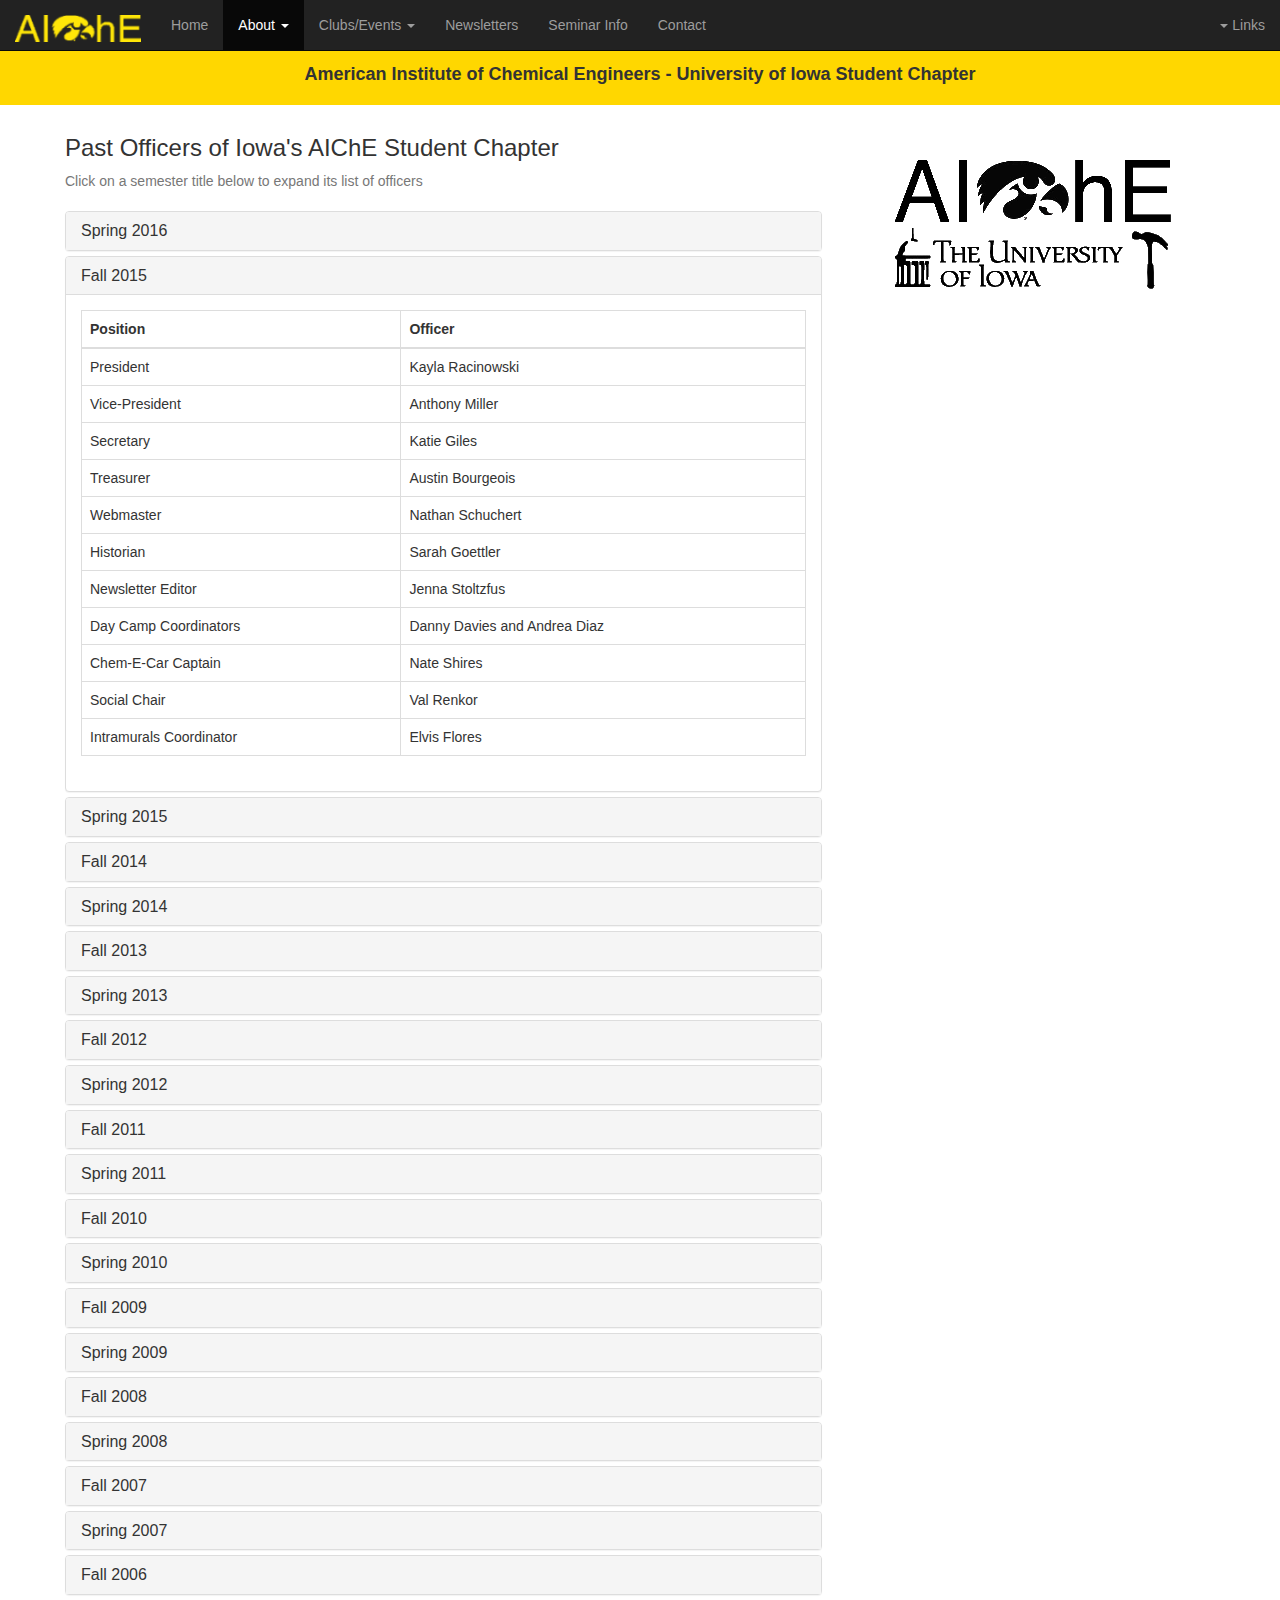
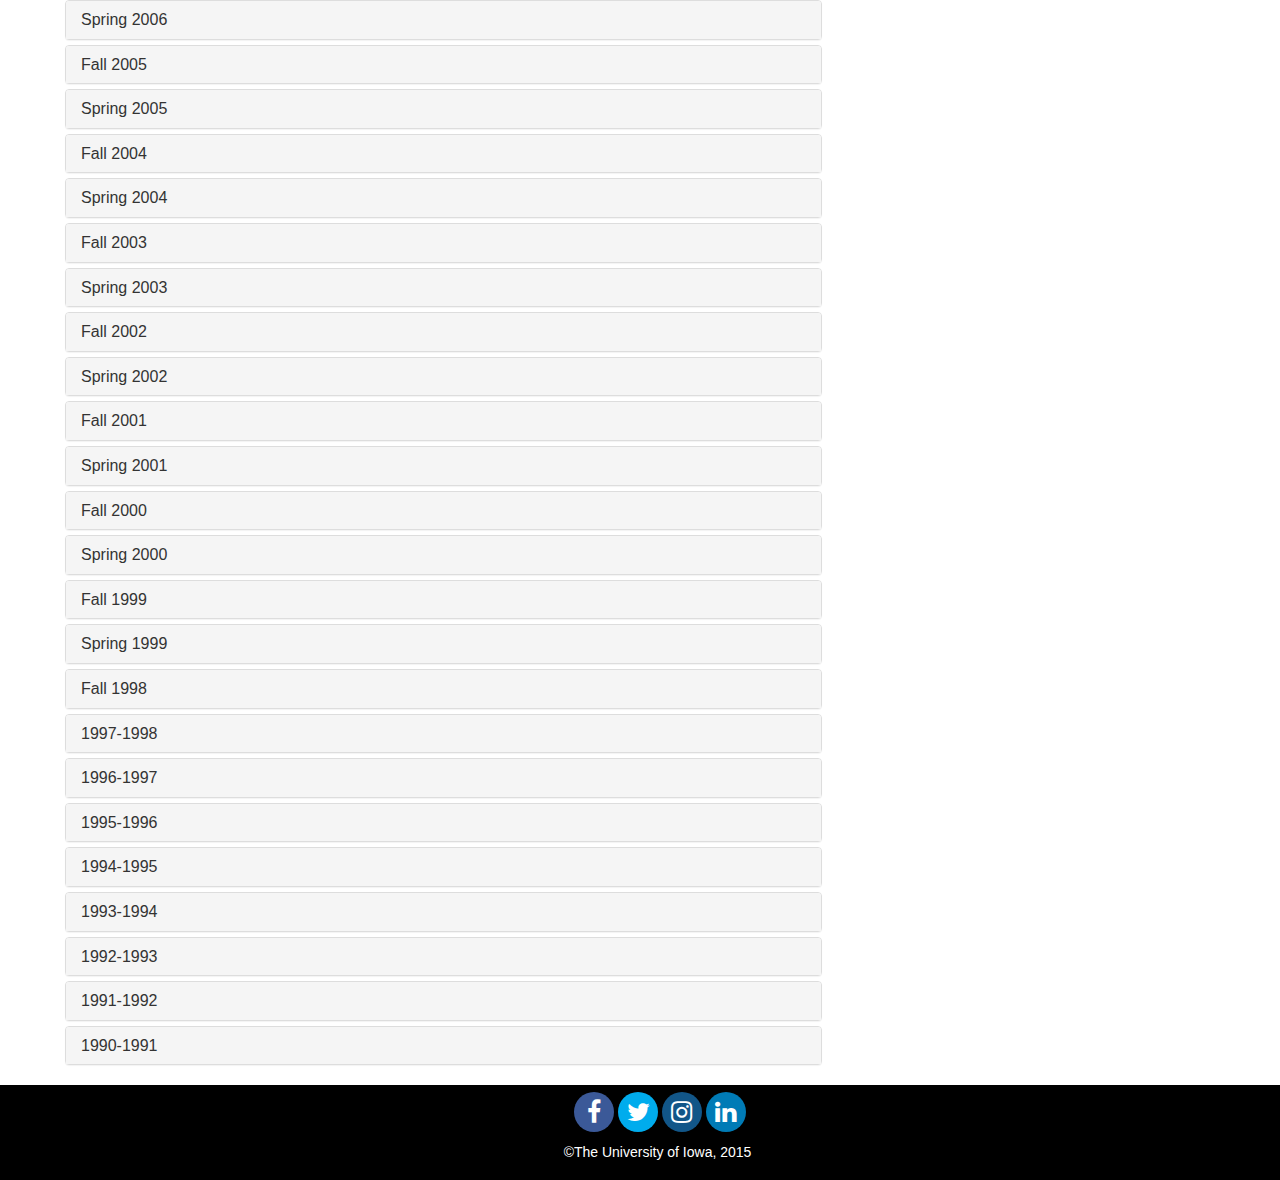
<file: pastOfficers.html>
<!DOCTYPE html>
<html lang="en">

<head>
    <title>AIChE at Iowa</title>

    <meta charset="utf-8">
    <meta http-equiv="X-UA-Compatible" content="IE=edge">
    <meta name="viewport" content="width=device-width, initial-scale=1">

    <meta name="description" content="Website representing the AIChE chapter at the University of Iowa."/>
    <meta name="keywords" content="AIChE, Iowa, UIowa, University of Iowa, Chemical Engineering"/>

    <link rel="icon" href="images/favicon.ico">
    <link rel="stylesheet" type="text/css" href="css/bootstrap.css"/>
    <!-- <link rel="stylesheet" href="css/font-awesome.css"/> -->
    <link rel="stylesheet" href="https://maxcdn.bootstrapcdn.com/font-awesome/4.4.0/css/font-awesome.min.css">
    <link rel="stylesheet" href="css/custom.css"/>
    <script src="https://ajax.googleapis.com/ajax/libs/jquery/1.11.2/jquery.min.js"></script>
    <script type="text/javascript" src="js/bootstrap.min.js"></script>
</head>

<body>
	<!-- WRAP START -->
	<div id="wrap">
	<!-- Header Start -->
	<!-- Navbar Start -->
	<nav class="navbar navbar-inverse navbar-fixed-top">
	    <div class="container-fluid">
	        <div class="navbar-header">
	            <button type="button" class="navbar-toggle collapsed" data-toggle="collapse" data-target="#navbar"
	                    aria-expanded="false" aria-controls="navbar">
	            <span class="sr-only">Toggle navigation</span>
	            <span class="icon-bar"></span>
	            <span class="icon-bar"></span>
	            <span class="icon-bar"></span>
	            </button>
	            <a class="navbar-brand" href="index.html"><img src="images/navlogoyellow.png"
	                                                           style="padding-bottom: 6px;"></a>
	        </div>
	        <div id="navbar" class="navbar-collapse collapse">

	            <ul class="nav navbar-nav">
	                <li id="index" class="hidden-sm"><a href="index.html">Home</a></li>

	                <!-- ABOUT DROPDOWN -->
	                <li class="dropdown"><a href="javascript:void(0);" data-toggle="dropdown" role="button" aria-expanded="false">About <span class="caret"></span></a>	      
	                	<ul class="dropdown-menu" role="menu">
	                		<li id="awards"><a href="awards.html">Awards and Recognition</a></li>
	                		<li id="past-officers"><a href="#">Past Officers</a></li>
	                	</ul>
	                </li>
	                <!-- END ABOUT DROPDOWN -->

	                <!-- CLUBS AND EVENTS DROPDOWN -->
		            <li class="dropdown">
		                <a href="javascript:void(0);" data-toggle="dropdown" role="button" aria-expanded="false">Clubs/Events <span class="caret"></span></a>
			            <ul class="dropdown-menu" role="menu">
				            <li id="conferences"><a href="conferences.html">Conferences</a></li>
				            <li id="jeopardy"><a href="jeopardy.html">ChemE Jeopardy</a></li>
				            <li id="chemecar"><a href="chemecar.html">ChemE Car</a></li>
				            <li id="daycamps"><a href="daycamps.html">Day Camps</a></li>
			            </ul>
		            </li>
		            <!-- END CLUBS AND EVENTS DROPDOWN -->

		            <li id="newsletters"><a href="newsletters.html">Newsletters</a></li>

		            <li id="seminar"><a href="seminar.html">Seminar Info</a></li>

	                <li id="contact"><a href="contact.html">Contact</a></li>
	            </ul>

	            <ul class="nav navbar-nav navbar-right">
	            	<!-- LINKS DROPDOWN -->
	                <li class="dropdown">
	                    <a href="javascript:void(0);" class="dropdown-toggle" data-toggle="dropdown" role="button"
	                       aria-expanded="false"><span class="caret"></span> Links</a>
	                    <ul class="dropdown-menu" role="menu">
	                        <li><a href="http://www.aiche.org/" target="_blank">AIChE National Site</a></li>
		                    <li class="divider"></li>
		                    <li class="dropdown-header">Iowa Links</li>
		                    <li><a href="http://www.engineering.uiowa.edu/cbe" target="_blank">CBE Department Site</a></li>
	                        <li><a href="http://www.engineering.uiowa.edu/" target="_blank">UIowa Engineering Home</a></li>
		                    <li><a href="http://www.engineering.uiowa.edu/ess/current-students/career-development/" target="_blank">Engineering Career Services</a></li>
		                    <li><a href="http://www.engineering.uiowa.edu/hctc" target="_blank">Hanson Center for Technical Communication (HCTC)</a></li>
		                    <li class="divider"></li>
		                    <li class="dropdown-header">Data Sources</li>
	                        <li><a href="http://www.nist.gov/srd/index.cfm" target="_blank">NIST</a></li>
	                    </ul>
	                </li>
	                <!-- END LINKS DROPDOWN -->
	            </ul>
	        </div><!--/.nav-collapse -->
	    </div>
	</nav>
	<!-- Navbar End -->

	<!-- Yellow Title Bar Start -->
	<div id="secondary-header">
		<h4 class="text-center"><b>American Institute of Chemical Engineers - University of Iowa Student Chapter</b></h4>
    </div>
    <!-- Yellow Title Bar End -->
	<!-- Header End -->

	<!-- Body Start -->
	<div class="container-fluid" style="padding-left:50px; padding-right:50px; padding-top:10px;">
		<div class="col-sm-8">
			<h3 class="">Past Officers of Iowa's AIChE Student Chapter</h3>
			<span class="text-muted">Click on a semester title below to expand its list of officers</span>
			<br/><br/>

			<div class="panel-group" id="accordion" role="tablist" aria-multiselectable="true">
	  			
				<!-- Spring 2016 -->
	  			<div class="panel panel-default">
	    			<div class="panel-heading" role="tab" id="spring2016">
	      				<h4 class="panel-title">
	        				<a class="btn-block" role="button" data-toggle="collapse" data-parent="#accordion" href="#collapseSpr2016" aria-expanded="true" aria-controls="collapseSpr2016">Spring 2016</a>
	      				</h4>
	    			</div>
	    			<div id="collapseSpr2016" class="panel-collapse collapse" role="tabpanel" aria-labelledby="spring2016">
	      				<div class="panel-body">
	      					<table class="table table-responsive table-bordered table-hover" style="background-color:white;">
					    		<thead>
					    		<tr>
						    		<th>Position</th>
						    		<th>Officer</th>
					    		</tr>
					    		</thead>
					    		<tbody>
				    			<tr>
				    				<td>President and Webmaster</td>
				    				<td>Nathan Shuchert</td>
				    			</tr>
				    			<tr>
				    				<td>Vice-President</td>
				    				<td>Edwin Sagastume</td>
				    			</tr>
				    			<tr>
				    				<td>Secretary</td>
				    				<td>Katie Giles</td>
				    			</tr>
				    			<tr>
				    				<td>Treasurer</td>
				    				<td>Carson Hemphill</td>

				    			</tr>
				    			<tr>
				    				<td>Historian</td>
				    				<td>Sarah Goettler</td>
				    			</tr>
				    			<tr>
				    				<td>Newsletter Editor</td>
				    				<td>Corinne Andresen</td>
				    			</tr>
				    			<tr>
				    				<td>Day Camp Coordinators</td>
				    				<td>Andrea Diaz and Nicole Loch</td>
				    			</tr>
				    			<tr>
				    				<td>Chem-E-Car Captain</td>
				    				<td>Nate Shires</td>
				    			</tr>
				    			<tr>
				    				<td>Social Chair</td>
				    				<td>Austin McKee</td>
				    			</tr>
				    			</tbody>
				    		</table>
	      				</div>
	    			</div>
	  			</div>
	  			<!-- End Spring 2016 -->
				
				<!-- Fall 2015 -->
	  			<div class="panel panel-default">
	    			<div class="panel-heading" role="tab" id="fall2015">
	      				<h4 class="panel-title">
	        				<a class="btn-block" role="button" data-toggle="collapse" data-parent="#accordion" href="#collapseFall2015" aria-expanded="true" aria-controls="collapseFall2015">Fall 2015</a>
	      				</h4>
	    			</div>
	    			<div id="collapseFall2015" class="panel-collapse collapse in" role="tabpanel" aria-labelledby="fall2015">
	      				<div class="panel-body">
	      					<table class="table table-responsive table-bordered table-hover" style="background-color:white;">
					    		<thead>
					    		<tr>
						    		<th>Position</th>
						    		<th>Officer</th>
					    		</tr>
					    		</thead>
					    		<tbody>
				    			<tr>
				    				<td>President</td>
				    				<td>Kayla Racinowski</td>
				    			</tr>
				    			<tr>
				    				<td>Vice-President</td>
				    				<td>Anthony Miller</td>
				    			</tr>
				    			<tr>
				    				<td>Secretary</td>
				    				<td>Katie Giles</td>
				    			</tr>
				    			<tr>
				    				<td>Treasurer</td>
				    				<td>Austin Bourgeois</td>
				    			</tr>
				    			<tr>
				    				<td>Webmaster</td>
				    				<td>Nathan Schuchert</td>
				    			</tr>
				    			<tr>
				    				<td>Historian</td>
				    				<td>Sarah Goettler</td>
				    			</tr>
				    			<tr>
				    				<td>Newsletter Editor</td>
				    				<td>Jenna Stoltzfus</td>
				    			</tr>
				    			<tr>
				    				<td>Day Camp Coordinators</td>
				    				<td>Danny Davies and Andrea Diaz</td>
				    			</tr>
				    			<tr>
				    				<td>Chem-E-Car Captain</td>
				    				<td>Nate Shires</td>
				    			</tr>
				    			<tr>
				    				<td>Social Chair</td>
				    				<td>Val Renkor</td>
				    			</tr>
				    			<tr>
				    				<td>Intramurals Coordinator</td>
				    				<td>Elvis Flores</td>
				    			</tr>
				    			</tbody>
				    		</table>
	      				</div>
	    			</div>
	  			</div>
	  			<!-- End Fall 2015 -->

	  			<!-- Spring 2015 -->
	  			<div class="panel panel-default">
	    			<div class="panel-heading" role="tab" id="spring2015">
	      				<h4 class="panel-title">
	        				<a class="btn-block" role="button" data-toggle="collapse" data-parent="#accordion" href="#collapseSpr2015" aria-expanded="true" aria-controls="collapseSpr2015">Spring 2015</a>
	      				</h4>
	    			</div>
	    			<div id="collapseSpr2015" class="panel-collapse collapse" role="tabpanel" aria-labelledby="spring2015">
	      				<div class="panel-body">
	      					<table class="table table-responsive table-bordered table-hover" style="background-color:white;">
					    		<thead>
					    		<tr>
						    		<th>Position</th>
						    		<th>Officer</th>
					    		</tr>
					    		</thead>
					    		<tbody>
				    			<tr>
				    				<td>President</td>
				    				<td>Anthony Miller</td>
				    			</tr>
				    			<tr>
				    				<td>Vice-President</td>
				    				<td>Elvis Flores</td>
				    			</tr>
				    			<tr>
				    				<td>Secretary</td>
				    				<td>Kayla Racinowski</td>
				    			</tr>
				    			<tr>
				    				<td>Treasurer</td>
				    				<td>Alexandra Bartlett</td>
				    			</tr>
				    			<tr>
				    				<td>Webmaster</td>
				    				<td>Nathan Schuchert</td>
				    			</tr>
				    			<tr>
				    				<td>Historian</td>
				    				<td>Sarah Goettler</td>
				    			</tr>
				    			<tr>
				    				<td>Newsletter Editor</td>
				    				<td>Jenna Stoltzfus</td>
				    			</tr>
				    			<tr>
				    				<td>Day Camp Coordinators</td>
				    				<td>Val Renkor and Jenna Stoltzfus</td>
				    			</tr>
				    			<tr>
				    				<td>Chem-E-Car Captain</td>
				    				<td>Adam Johns</td>
				    			</tr>
				    			<tr>
				    				<td>Social Chair</td>
				    				<td>Val Renkor</td>
				    			</tr>
				    			</tbody>
				    		</table>
	      				</div>
	    			</div>
	  			</div>
	  			<!-- End Spring 2015 -->

	  			<!-- Fall 2014 -->
				<div class="panel panel-default">
	    			<div class="panel-heading" role="tab" id="fall2014">
				      	<h4 class="panel-title">
				        	<a class="collapsed btn-block" role="button" data-toggle="collapse" data-parent="#accordion" href="#collapseFall2014" aria-expanded="false" aria-controls="collapseFall2014">Fall 2014</a>
				      	</h4>
	    			</div>
	    			<div id="collapseFall2014" class="panel-collapse collapse" role="tabpanel" aria-labelledby="fall2014">
	      				<div class="panel-body">
	      					<table class="table table-responsive table-bordered table-hover" style="background-color:white;">
					    		<thead>
					    		<tr>
						    		<th>Position</th>
						    		<th>Officer</th>
					    		</tr>
					    		</thead>
					    		<tbody>
					    		<tr>
					    			<td>President</td>
					    			<td>Spencer Zook</td>
					    		</tr>
					    		<tr>
					    			<td>Vice-President</td>
					    			<td>Anthony Miller</td>
					    		</tr>
					    		<tr>
					    			<td>Secretary</td>
					    			<td>Kayla Racinowski</td>
					    		</tr>
					    		<tr>
					    			<td>Treasurer</td>
					    			<td>Elvis Flores</td>
					    		</tr>
					    		<tr>
					    			<td>Webmaster</td>
					    			<td>Danny Yocius</td>
					    		</tr>
					    		<tr>
					    			<td>Historian</td>
					    			<td>Sarah Goettler</td>
					    		</tr>
					    		<tr>
					    			<td>Newsletter Editor</td>
					    			<td>Adam Erickson</td>
					    		</tr>
					    		<tr>
					    			<td>Day Camp Coordinator</td>
					    			<td>Anna Rawerts</td>
					    		</tr>
					    		<tr>
					    			<td>Chem-E-Car Captain</td>
					    			<td>Adam Johns</td>
					    		</tr>
					    		<tr>
					    			<td>Social Chair</td>
					    			<td>Val Renkor</td>
					    		</tr>
				    			</tbody>
				    		</table>
	        			</div>
	    			</div>
	  			</div>
	  			<!-- End Fall 2014 -->

	  			<!-- Spring 2014 -->
	  			<div class="panel panel-default">
	    			<div class="panel-heading" role="tab" id="spring2014">
	      				<h4 class="panel-title">
	        				<a class="collapsed btn-block" role="button" data-toggle="collapse" data-parent="#accordion" href="#collapseSpr2014" aria-expanded="false" aria-controls="collapseSpr2014">Spring 2014</a>
	      				</h4>
	    			</div>
	    			<div id="collapseSpr2014" class="panel-collapse collapse" role="tabpanel" aria-labelledby="spring2014">
	      				<div class="panel-body">
	      					<table class="table table-responsive table-bordered table-hover" style="background-color:white;">
					    		<thead>
					    		<tr>
						    		<th>Position</th>
						    		<th>Officer</th>
					    		</tr>
					    		</thead>
					    		<tbody>
					    		<tr>
					    			<td>President</td>
					    			<td>Danny Yocius</td>
					    		</tr>
					    		<tr>
					    			<td>Vice-President</td>
					    			<td>Spencer Zook</td>
					    		</tr>
					    		<tr>
					    			<td>Secretary</td>
					    			<td>Natalie Northup</td>
					    		</tr>
					    		<tr>
					    			<td>Treasurer</td>
					    			<td>Montana McCabe</td>
					    		</tr>
					    		<tr>
					    			<td>Webmaster</td>
					    			<td>Austin Hangartner</td>
					    		</tr>
					    		<tr>
					    			<td>Historian</td>
					    			<td>Jake Taylor</td>
					    		</tr>
					    		<tr>
					    			<td>Newsletter Editor</td>
					    			<td>Adam Erickson</td>
					    		</tr>
					    		<tr>
					    			<td>Day Camp Coordinator</td>
					    			<td>Anna Rawerts</td>
					    		</tr>
					    		<tr>
					    			<td>Chem-E-Car Captain</td>
					    			<td>Jake Crome</td>
					    		</tr>
					    		<tr>
					    			<td>Social Chair</td>
					    			<td>Catherine Suchanek</td>
					    		</tr>
					    		<tr>
					    			<td>Conference Chairs</td>
					    			<td>Austin Hangartner, Ian Smith</td>
					    		</tr>
				    			</tbody>
				    		</table>
	      				</div>
	    			</div>
	  			</div>
	  			<!-- End Spring 2014 -->

	  			<!-- Fall 2013 -->
				<div class="panel panel-default">
	    			<div class="panel-heading" role="tab" id="fall2013">
				      	<h4 class="panel-title">
				        	<a class="collapsed btn-block" role="button" data-toggle="collapse" data-parent="#accordion" href="#collapseFall2013" aria-expanded="false" aria-controls="collapseFall2013">Fall 2013</a>
				      	</h4>
	    			</div>
	    			<div id="collapseFall2013" class="panel-collapse collapse" role="tabpanel" aria-labelledby="fall2013">
	      				<div class="panel-body">
	      					<table class="table table-responsive table-bordered table-hover" style="background-color:white;">
					    		<thead>
					    		<tr>
						    		<th>Position</th>
						    		<th>Officer</th>
					    		</tr>
					    		</thead>
					    		<tbody>
					    		<tr>
					    			<td>President</td>
					    			<td>Nick Schickel</td>
					    		</tr>
					    		<tr>
					    			<td>Vice-President</td>
					    			<td>Kyle Owen</td>
					    		</tr>
					    		<tr>
					    			<td>Secretary</td>
					    			<td>Megan Hall</td>
					    		</tr>
					    		<tr>
					    			<td>Treasurer</td>
					    			<td>Spencer Zook</td>
					    		</tr>
					    		<tr>
					    			<td>Webmaster</td>
					    			<td>Danny Yocius</td>
					    		</tr>
					    		<tr>
					    			<td>Historian</td>
					    			<td>Joanne Amaya</td>
					    		</tr>
					    		<tr>
					    			<td>Newsletter Editor</td>
					    			<td>Emily Zelnio</td>
					    		</tr>
					    		<tr>
					    			<td>Day Camp Coordinator</td>
					    			<td>Mike Stotzer</td>
					    		</tr>
					    		<tr>
					    			<td>Chem-E-Car Captain</td>
					    			<td>Jake Crome</td>
					    		</tr>
					    		<tr>
					    			<td>Social Chair</td>
					    			<td>Catherine Suchanek</td>
					    		</tr>
					    		<tr>
					    			<td>Conference Chairs</td>
					    			<td>Austin Hangartner, Ian Smith</td>
					    		</tr>
				    			</tbody>
				    		</table>
	        			</div>
	    			</div>
	  			</div>
	  			<!-- End Fall 2013 -->

	  			<!-- Spring 2013 -->
	  			<div class="panel panel-default">
	    			<div class="panel-heading" role="tab" id="spring2013">
	      				<h4 class="panel-title">
	        				<a class="collapsed btn-block" role="button" data-toggle="collapse" data-parent="#accordion" href="#collapseSpr2013" aria-expanded="false" aria-controls="collapseSpr2013">Spring 2013</a>
	      				</h4>
	    			</div>
	    			<div id="collapseSpr2013" class="panel-collapse collapse" role="tabpanel" aria-labelledby="spring2013">
	      				<div class="panel-body">
	      					<table class="table table-responsive table-bordered table-hover" style="background-color:white;">
					    		<thead>
					    		<tr>
						    		<th>Position</th>
						    		<th>Officer</th>
					    		</tr>
					    		</thead>
					    		<tbody>
					    		<tr>
					    			<td>President</td>
					    			<td>Kyle Owen</td>
					    		</tr>
					    		<tr>
					    			<td>Vice-President</td>
					    			<td>Nick Schickel</td>
					    		</tr>
					    		<tr>
					    			<td>Secretary</td>
					    			<td>Bobby Tempel</td>
					    		</tr>
					    		<tr>
					    			<td>Treasurer</td>
					    			<td>Ian Armstrong</td>
					    		</tr>
					    		<tr>
					    			<td>Webmaster</td>
					    			<td>Ian Smith</td>
					    		</tr>
					    		<tr>
					    			<td>Historian</td>
					    			<td>Joanne Amaya</td>
					    		</tr>
					    		<tr>
					    			<td>Newsletter Editor</td>
					    			<td>Emily Zelnio</td>
					    		</tr>
					    		<tr>
					    			<td>Fundraising Chair</td>
					    			<td>Mike Stotzer</td>
					    		</tr>
					    		<tr>
					    			<td>Chem-E-Car Captains</td>
					    			<td>Jake Crome, Tyler Latcham</td>
					    		</tr>
					    		<tr>
					    			<td>Social Chairs</td>
					    			<td>Emily Zelnio, Joe Brodt</td>
					    		</tr>
					    		<tr>
					    			<td>Conference Chair</td>
					    			<td>Austin Hangartner</td>
					    		</tr>
				    			</tbody>
				    		</table>
	      				</div>
	    			</div>
	  			</div>
	  			<!-- End Spring 2013 -->

	  			<!-- Fall 2012 -->
				<div class="panel panel-default">
	    			<div class="panel-heading" role="tab" id="fall2012">
				      	<h4 class="panel-title">
				        	<a class="collapsed btn-block" role="button" data-toggle="collapse" data-parent="#accordion" href="#collapseFall2012" aria-expanded="false" aria-controls="collapseFall2012">Fall 2012</a>
				      	</h4>
	    			</div>
	    			<div id="collapseFall2012" class="panel-collapse collapse" role="tabpanel" aria-labelledby="fall2012">
	      				<div class="panel-body">
	      					<table class="table table-responsive table-bordered table-hover" style="background-color:white;">
					    		<thead>
					    		<tr>
						    		<th>Position</th>
						    		<th>Officer</th>
					    		</tr>
					    		</thead>
					    		<tbody>
					    		<tr>
					    			<td>President</td>
					    			<td>Jonathan Bachman</td>
					    		</tr>
					    		<tr>
					    			<td>Vice-President</td>
					    			<td>Austin Hangartner</td>
					    		</tr>
					    		<tr>
					    			<td>Secretary</td>
					    			<td>Kyle Owen</td>
					    		</tr>
					    		<tr>
					    			<td>Treasurer</td>
					    			<td>Ian Armstrong</td>
					    		</tr>
					    		<tr>
					    			<td>Webmaster</td>
					    			<td>Natalie Northup</td>
					    		</tr>
					    		<tr>
					    			<td>Historian</td>
					    			<td>Elliott Glenn</td>
					    		</tr>
					    		<tr>
					    			<td>Newsletter Editor</td>
					    			<td>Taylor Malott</td>
					    		</tr>
					    		<tr>
					    			<td>Fundraising Chairs</td>
					    			<td>Scott Sheilds, Mike Stotzer</td>
					    		</tr>
					    		<tr>
					    			<td>Chem-E-Car Captain</td>
					    			<td>Darren Youngs</td>
					    		</tr>
					    		<tr>
					    			<td>Social Chair</td>
					    			<td>Caitlin Andersen</td>
					    		</tr>
				    			</tbody>
				    		</table>
	        			</div>
	    			</div>
	  			</div>
	  			<!-- End Fall 2012 -->

	  			<!-- Spring 2012 -->
	  			<div class="panel panel-default">
	    			<div class="panel-heading" role="tab" id="spring2012">
	      				<h4 class="panel-title">
	        				<a class="collapsed btn-block" role="button" data-toggle="collapse" data-parent="#accordion" href="#collapseSpr2012" aria-expanded="false" aria-controls="collapseSpr2012">Spring 2012</a>
	      				</h4>
	    			</div>
	    			<div id="collapseSpr2012" class="panel-collapse collapse" role="tabpanel" aria-labelledby="spring2012">
	      				<div class="panel-body">
	      					<table class="table table-responsive table-bordered table-hover" style="background-color:white;">
					    		<thead>
					    		<tr>
						    		<th>Position</th>
						    		<th>Officer</th>
					    		</tr>
					    		</thead>
					    		<tbody>
					    		<tr>
					    			<td>President</td>
					    			<td>Jonathan Bachman</td>
					    		</tr>
					    		<tr>
					    			<td>Vice-President</td>
					    			<td>Caitlin Andersen</td>
					    		</tr>
					    		<tr>
					    			<td>Secretary</td>
					    			<td>Scott Shields</td>
					    		</tr>
					    		<tr>
					    			<td>Treasurer</td>
					    			<td>Jake Nuhn</td>
					    		</tr>
					    		<tr>
					    			<td>Webmaster</td>
					    			<td>Matthew Gosse</td>
					    		</tr>
					    		<tr>
					    			<td>Historian</td>
					    			<td>Audrey Erickson</td>
					    		</tr>
					    		<tr>
					    			<td>Newsletter Editor</td>
					    			<td>Taylor Malott</td>
					    		</tr>
					    		<tr>
					    			<td>Fundraising Chair</td>
					    			<td>Darren Youngs</td>
					    		</tr>
					    		<tr>
					    			<td>Chem-E-Car Captain</td>
					    			<td>Jake Robbins</td>
					    		</tr>
					    		<tr>
					    			<td>Activities Coordinator</td>
					    			<td>Vincent Gutgsell</td>
					    		</tr>
				    			</tbody>
				    		</table>
	      				</div>
	    			</div>
	  			</div>
	  			<!-- End Spring 2012 -->

	  			<!-- Fall 2011 -->
				<div class="panel panel-default">
	    			<div class="panel-heading" role="tab" id="fall2011">
				      	<h4 class="panel-title">
				        	<a class="collapsed btn-block" role="button" data-toggle="collapse" data-parent="#accordion" href="#collapseFall2011" aria-expanded="false" aria-controls="collapseFall2011">Fall 2011</a>
				      	</h4>
	    			</div>
	    			<div id="collapseFall2011" class="panel-collapse collapse" role="tabpanel" aria-labelledby="fall2011">
	      				<div class="panel-body">
	      					<table class="table table-responsive table-bordered table-hover" style="background-color:white;">
					    		<thead>
					    		<tr>
						    		<th>Position</th>
						    		<th>Officer</th>
					    		</tr>
					    		</thead>
					    		<tbody>
					    		<tr>
					    			<td>President</td>
					    			<td>Samantha Westerhof</td>
					    		</tr>
					    		<tr>
					    			<td>Vice-President</td>
					    			<td>Caitlin Andersen</td>
					    		</tr>
					    		<tr>
					    			<td>Secretary</td>
					    			<td>Jocelyn Dixon</td>
					    		</tr>
					    		<tr>
					    			<td>Treasurer</td>
					    			<td>Austin Swartz</td>
					    		</tr>
					    		<tr>
					    			<td>Webmaster</td>
					    			<td>Ben Ungs</td>
					    		</tr>
					    		<tr>
					    			<td>Historian</td>
					    			<td>Audrey Erickson</td>
					    		</tr>
					    		<tr>
					    			<td>Newsletter Editor</td>
					    			<td>Jake Brandenburg</td>
					    		</tr>
					    		<tr>
					    			<td>Fundraising Chair</td>
					    			<td>Samantha Weber</td>
					    		</tr>
					    		<tr>
					    			<td>Chem-E-Car Captain</td>
					    			<td>Jake Robbins</td>
					    		</tr>
					    		<tr>
					    			<td>Activities Coordinator</td>
					    			<td>Jessica Carlson</td>
					    		</tr>
				    			</tbody>
				    		</table>
	        			</div>
	    			</div>
	  			</div>
	  			<!-- End Fall 2011 -->

	  			<!-- Spring 2011 -->
	  			<div class="panel panel-default">
	    			<div class="panel-heading" role="tab" id="spring2011">
	      				<h4 class="panel-title">
	        				<a class="collapsed btn-block" role="button" data-toggle="collapse" data-parent="#accordion" href="#collapseSpr2011" aria-expanded="false" aria-controls="collapseSpr2011">Spring 2011</a>
	      				</h4>
	    			</div>
	    			<div id="collapseSpr2011" class="panel-collapse collapse" role="tabpanel" aria-labelledby="spring2011">
	      				<div class="panel-body">
	      					<table class="table table-responsive table-bordered table-hover" style="background-color:white;">
					    		<thead>
					    		<tr>
						    		<th>Position</th>
						    		<th>Officer</th>
					    		</tr>
					    		</thead>
					    		<tbody>
					    		<tr>
					    			<td>President</td>
					    			<td>Abby Neu</td>
					    		</tr>
					    		<tr>
					    			<td>Vice-President</td>
					    			<td>Samantha Westerhof</td>
					    		</tr>
					    		<tr>
					    			<td>Secretary</td>
					    			<td>Derek Baerenwald</td>
					    		</tr>
					    		<tr>
					    			<td>Treasurer</td>
					    			<td>Austin Swartz</td>
					    		</tr>
					    		<tr>
					    			<td>Webmaster</td>
					    			<td>Jameson Schoenfelder</td>
					    		</tr>
					    		<tr>
					    			<td>Historian</td>
					    			<td>Joceyln Dixon</td>
					    		</tr>
					    		<tr>
					    			<td>Newsletter Editor</td>
					    			<td>Jake Brandenburg</td>
					    		</tr>
					    		<tr>
					    			<td>Fundraising Chair</td>
					    			<td>Samantha Weber</td>
					    		</tr>
					    		<tr>
					    			<td>Chem-E-Car Captain</td>
					    			<td>Steve Rheiner</td>
					    		</tr>
					    		<tr>
					    			<td>Activities Coordinator</td>
					    			<td>Jessica Carlson</td>
					    		</tr>
				    			</tbody>
				    		</table>
	      				</div>
	    			</div>
	  			</div>
	  			<!-- End Spring 2011 -->

	  			<!-- Fall 2010 -->
				<div class="panel panel-default">
	    			<div class="panel-heading" role="tab" id="fall2010">
				      	<h4 class="panel-title">
				        	<a class="collapsed btn-block" role="button" data-toggle="collapse" data-parent="#accordion" href="#collapseFall2010" aria-expanded="false" aria-controls="collapseFall2010">Fall 2010</a>
				      	</h4>
	    			</div>
	    			<div id="collapseFall2010" class="panel-collapse collapse" role="tabpanel" aria-labelledby="fall2010">
	      				<div class="panel-body">
	      					<table class="table table-responsive table-bordered table-hover" style="background-color:white;">
					    		<thead>
					    		<tr>
						    		<th>Position</th>
						    		<th>Officer</th>
					    		</tr>
					    		</thead>
					    		<tbody>
					    		<tr>
					    			<td>President</td>
					    			<td>Alex Carli</td>
					    		</tr>
					    		<tr>
					    			<td>Vice-President</td>
					    			<td>Abby Neu</td>
					    		</tr>
					    		<tr>
					    			<td>Secretary</td>
					    			<td>Ethan Guio</td>
					    		</tr>
					    		<tr>
					    			<td>Treasurer</td>
					    			<td>Laura Northup</td>
					    		</tr>
					    		<tr>
					    			<td>Webmaster</td>
					    			<td>Na Yeon Kang</td>
					    		</tr>
					    		<tr>
					    			<td>Historian</td>
					    			<td>Samantha Westerhof</td>
					    		</tr>
					    		<tr>
					    			<td>Newsletter Editor</td>
					    			<td>Stephanie McCoy</td>
					    		</tr>
					    		<tr>
					    			<td>Fundraising Chair</td>
					    			<td>Rachel Crome</td>
					    		</tr>
					    		<tr>
					    			<td>Chem-E-Car Captain</td>
					    			<td>Steve Rheiner</td>
					    		</tr>
					    		<tr>
					    			<td>Social Chair</td>
					    			<td>Annie Kock</td>
					    		</tr>
				    			</tbody>
				    		</table>
	        			</div>
	    			</div>
	  			</div>
	  			<!-- End Fall 2010 -->

	  			<!-- Spring 2010 -->
	  			<div class="panel panel-default">
	    			<div class="panel-heading" role="tab" id="spring2010">
	      				<h4 class="panel-title">
	        				<a class="collapsed btn-block" role="button" data-toggle="collapse" data-parent="#accordion" href="#collapseSpr2010" aria-expanded="false" aria-controls="collapseSpr2010">Spring 2010</a>
	      				</h4>
	    			</div>
	    			<div id="collapseSpr2010" class="panel-collapse collapse" role="tabpanel" aria-labelledby="spring2010">
	      				<div class="panel-body">
	      					<table class="table table-responsive table-bordered table-hover" style="background-color:white;">
					    		<thead>
					    		<tr>
						    		<th>Position</th>
						    		<th>Officer</th>
					    		</tr>
					    		</thead>
					    		<tbody>
					    		<tr>
					    			<td>President</td>
					    			<td>Amber Johnson</td>
					    		</tr>
					    		<tr>
					    			<td>Vice-President</td>
					    			<td>Alex Carli</td>
					    		</tr>
					    		<tr>
					    			<td>Secretary</td>
					    			<td>Ethan Guio</td>
					    		</tr>
					    		<tr>
					    			<td>Treasurer</td>
					    			<td>Kimberly Helmkamp</td>
					    		</tr>
					    		<tr>
					    			<td>Webmaster</td>
					    			<td>Na Yeon Kang</td>
					    		</tr>
					    		<tr>
					    			<td>Historian</td>
					    			<td>Laura Northup</td>
					    		</tr>
					    		<tr>
					    			<td>Newsletter Editor</td>
					    			<td>Alyssa Azzano</td>
					    		</tr>
					    		<tr>
					    			<td>Spooky Sprint Coordinator</td>
					    			<td>Rachel Crome</td>
					    		</tr>
					    		<tr>
					    			<td>Chem-E-Car Captain</td>
					    			<td>Chris Sedgwick</td>
					    		</tr>
					    		<tr>
					    			<td>Social Chair</td>
					    			<td>Austin Gunn</td>
					    		</tr>
				    			</tbody>
				    		</table>
	      				</div>
	    			</div>
	  			</div>
	  			<!-- End Spring 2010 -->

	  			<!-- Fall 2009 -->
				<div class="panel panel-default">
	    			<div class="panel-heading" role="tab" id="fall2009">
				      	<h4 class="panel-title">
				        	<a class="collapsed btn-block" role="button" data-toggle="collapse" data-parent="#accordion" href="#collapseFall2009" aria-expanded="false" aria-controls="collapseFall2009">Fall 2009</a>
				      	</h4>
	    			</div>
	    			<div id="collapseFall2009" class="panel-collapse collapse" role="tabpanel" aria-labelledby="fall2009">
	      				<div class="panel-body">
	      					<table class="table table-responsive table-bordered table-hover" style="background-color:white;">
					    		<thead>
					    		<tr>
						    		<th>Position</th>
						    		<th>Officer</th>
					    		</tr>
					    		</thead>
					    		<tbody>
					    		<tr>
					    			<td>President</td>
					    			<td>Anne-Marie Marquez</td>
					    		</tr>
					    		<tr>
					    			<td>Vice-President</td>
					    			<td>Amber Johnson</td>
					    		</tr>
					    		<tr>
					    			<td>Secretary</td>
					    			<td>Chris Krohe</td>
					    		</tr>
					    		<tr>
					    			<td>Treasurer</td>
					    			<td>Kimberly Helmkamp</td>
					    		</tr>
					    		<tr>
					    			<td>Webmaster</td>
					    			<td>Na Yeon Kang</td>
					    		</tr>
					    		<tr>
					    			<td>Historian</td>
					    			<td>Laura Northup</td>
					    		</tr>
					    		<tr>
					    			<td>Newsletter Editor</td>
					    			<td>Alyssa Azzano</td>
					    		</tr>
					    		<tr>
					    			<td>Spooky Sprint Coordinators</td>
					    			<td>Nick Petrich, Kimberly Helmkamp, Na Yeon Kang, Rachel Crome</td>
					    		</tr>
					    		<tr>
					    			<td>Chem-E-Car Captain</td>
					    			<td>Chris Sedgwick</td>
					    		</tr>
					    		<tr>
					    			<td>Social Chair</td>
					    			<td>Alex Carli</td>
					    		</tr>
				    			</tbody>
				    		</table>
	        			</div>
	    			</div>
	  			</div>
	  			<!-- End Fall 2009 -->

	  			<!-- Spring 2009 -->
	  			<div class="panel panel-default">
	    			<div class="panel-heading" role="tab" id="spring2009">
	      				<h4 class="panel-title">
	        				<a class="collapsed btn-block" role="button" data-toggle="collapse" data-parent="#accordion" href="#collapseSpr2009" aria-expanded="false" aria-controls="collapseSpr2009">Spring 2009</a>
	      				</h4>
	    			</div>
	    			<div id="collapseSpr2009" class="panel-collapse collapse" role="tabpanel" aria-labelledby="spring2009">
	      				<div class="panel-body">
	      					<table class="table table-responsive table-bordered table-hover" style="background-color:white;">
					    		<thead>
					    		<tr>
						    		<th>Position</th>
						    		<th>Officer</th>
					    		</tr>
					    		</thead>
					    		<tbody>
					    		<tr>
					    			<td>President</td>
					    			<td>Aaron Irons</td>
					    		</tr>
					    		<tr>
					    			<td>Vice-President</td>
					    			<td>Anne-Marie Marquez</td>
					    		</tr>
					    		<tr>
					    			<td>Secretary</td>
					    			<td>Chris Krohe</td>
					    		</tr>
					    		<tr>
					    			<td>Treasurer</td>
					    			<td>Kelsey Coulter</td>
					    		</tr>
					    		<tr>
					    			<td>Historian</td>
					    			<td>Amy Althoff</td>
					    		</tr>
					    		<tr>
					    			<td>Webmaster</td>
					    			<td>Olga Jennings</td>
					    		</tr>
					    		<tr>
					    			<td>Newsletter Editor</td>
					    			<td>Adam Smith</td>
					    		</tr>
					    		<tr>
					    			<td>Spooky Sprint Coordinators</td>
					    			<td>Nick Petrich, Kimberly Helmkamp, Na Yeon Kang, Rachel Crome</td>
					    		</tr>
					    		<tr>
					    			<td>Chem-E-Car Captains</td>
					    			<td>Chris Sedgwick, Austin Gunn, Adam Smith</td>
					    		</tr>
					    		<tr>
					    			<td>Social Chair</td>
					    			<td>Nick Petrich</td>
					    		</tr>
				    			</tbody>
				    		</table>
	      				</div>
	    			</div>
	  			</div>
	  			<!-- End Spring 2009 -->

	  			<!-- Fall 2008 -->
				<div class="panel panel-default">
	    			<div class="panel-heading" role="tab" id="fall2008">
				      	<h4 class="panel-title">
				        	<a class="collapsed btn-block" role="button" data-toggle="collapse" data-parent="#accordion" href="#collapseFall2008" aria-expanded="false" aria-controls="collapseFall2008">Fall 2008</a>
				      	</h4>
	    			</div>
	    			<div id="collapseFall2008" class="panel-collapse collapse" role="tabpanel" aria-labelledby="fall2008">
	      				<div class="panel-body">
	      					<table class="table table-responsive table-bordered table-hover" style="background-color:white;">
					    		<thead>
					    		<tr>
						    		<th>Position</th>
						    		<th>Officer</th>
					    		</tr>
					    		</thead>
					    		<tbody>
					    		<tr>
					    			<td>President</td>
					    			<td>Rachel Levine</td>
					    		</tr>
					    		<tr>
					    			<td>Vice-President</td>
					    			<td>Anne-Marie Marquez</td>
					    		</tr>
					    		<tr>
					    			<td>Secretary</td>
					    			<td>Chris Krohe</td>
					    		</tr>
					    		<tr>
					    			<td>Treasurer</td>
					    			<td>Nick Petrich</td>
					    		</tr>
					    		<tr>
					    			<td>Historian</td>
					    			<td>Sam Watkins</td>
					    		</tr>
					    		<tr>
					    			<td>Webmaster</td>
					    			<td>Aaron Irons</td>
					    		</tr>
					    		<tr>
					    			<td>Newsletter Editor</td>
					    			<td>Mike Cross</td>
					    		</tr>
					    		<tr>
					    			<td>Spooky Sprint Coordinators</td>
					    			<td>Nick Erdman, Kelsey Coulter, Leah Zmolek</td>
					    		</tr>
					    		<tr>
					    			<td>Chem-E-Car Captains</td>
					    			<td>Zach Hachmeister, Chris Sedgwick, Austin Gunn</td>
					    		</tr>
					    		<tr>
					    			<td>Social Chair</td>
					    			<td>Matt House</td>
					    		</tr>
				    			</tbody>
				    		</table>
	        			</div>
	    			</div>
	  			</div>
	  			<!-- End Fall 2008 -->

	  			<!-- Spring 2008 -->
	  			<div class="panel panel-default">
	    			<div class="panel-heading" role="tab" id="spring2008">
	      				<h4 class="panel-title">
	        				<a class="collapsed btn-block" role="button" data-toggle="collapse" data-parent="#accordion" href="#collapseSpr2008" aria-expanded="false" aria-controls="collapseSpr2008">Spring 2008</a>
	      				</h4>
	    			</div>
	    			<div id="collapseSpr2008" class="panel-collapse collapse" role="tabpanel" aria-labelledby="spring2008">
	      				<div class="panel-body">
	      					<table class="table table-responsive table-bordered table-hover" style="background-color:white;">
					    		<thead>
					    		<tr>
						    		<th>Position</th>
						    		<th>Officer</th>
					    		</tr>
					    		</thead>
					    		<tbody>
					    		<tr>
					    			<td>President</td>
					    			<td>Zach Rodenburg</td>
					    		</tr>
					    		<tr>
					    			<td>Vice-President</td>
					    			<td>Seth Kleinschrodt</td>
					    		</tr>
					    		<tr>
					    			<td>Secretary</td>
					    			<td>Emily Barnes</td>
					    		</tr>
					    		<tr>
					    			<td>Treasurer</td>
					    			<td>Rachel Levine</td>
					    		</tr>
					    		<tr>
					    			<td>Webmaster/Historian</td>
					    			<td>Ramiro Ramos</td>
					    		</tr>
					    		<tr>
					    			<td>Newsletter Editor</td>
					    			<td>Mike Cross</td>
					    		</tr>
					    		<tr>
					    			<td>Spooky Sprint Coordinator</td>
					    			<td>Nick Erdman</td>
					    		</tr>
					    		<tr>
					    			<td>Chem-E-Car Captains</td>
					    			<td>Bryan Schnicker, Gabe Wood</td>
					    		</tr>
					    		<tr>
					    			<td>Social Chairs</td>
					    			<td>Chuck Kozlowski, Bryan Schnicker</td>
					    		</tr>
				    			</tbody>
				    		</table>
	      				</div>
	    			</div>
	  			</div>
	  			<!-- End Spring 2008 -->

	  			<!-- Fall 2007 -->
				<div class="panel panel-default">
	    			<div class="panel-heading" role="tab" id="fall2007">
				      	<h4 class="panel-title">
				        	<a class="collapsed btn-block" role="button" data-toggle="collapse" data-parent="#accordion" href="#collapseFall2007" aria-expanded="false" aria-controls="collapseFall2007">Fall 2007</a>
				      	</h4>
	    			</div>
	    			<div id="collapseFall2007" class="panel-collapse collapse" role="tabpanel" aria-labelledby="fall2007">
	      				<div class="panel-body">
	      					<table class="table table-responsive table-bordered table-hover" style="background-color:white;">
					    		<thead>
					    		<tr>
						    		<th>Position</th>
						    		<th>Officer</th>
					    		</tr>
					    		</thead>
					    		<tbody>
					    		<tr>
					    			<td>President</td>
					    			<td>Jessica Heth</td>
					    		</tr>
					    		<tr>
					    			<td>Vice-President</td>
					    			<td>Steve Gant</td>
					    		</tr>
					    		<tr>
					    			<td>Secretary</td>
					    			<td>Emily Barnes</td>
					    		</tr>
					    		<tr>
					    			<td>Treasurer</td>
					    			<td>Jason McDonald</td>
					    		</tr>
					    		<tr>
					    			<td>Webmaster/Historian</td>
					    			<td>Ramiro Ramos</td>
					    		</tr>
					    		<tr>
					    			<td>Newsletter Editor</td>
					    			<td>Zach Rodenburg</td>
					    		</tr>
					    		<tr>
					    			<td>Spooky Sprint Coordinators</td>
					    			<td>Christina Devine, Rachael Collier, Rachel Levine</td>
					    		</tr>
					    		<tr>
					    			<td>Chem-E-Car Captains</td>
					    			<td>Bryan Schnicker, Gabe Wood</td>
					    		</tr>
					    		<tr>
					    			<td>Social Chairs</td>
					    			<td>Isaac Helmer, Dan Weber</td>
					    		</tr>
				    			</tbody>
				    		</table>
	        			</div>
	    			</div>
	  			</div>
	  			<!-- End Fall 2007 -->

	  			<!-- Spring 2007 -->
	  			<div class="panel panel-default">
	    			<div class="panel-heading" role="tab" id="spring2007">
	      				<h4 class="panel-title">
	        				<a class="collapsed btn-block" role="button" data-toggle="collapse" data-parent="#accordion" href="#collapseSpr2007" aria-expanded="false" aria-controls="collapseSpr2007">Spring 2007</a>
	      				</h4>
	    			</div>
	    			<div id="collapseSpr2007" class="panel-collapse collapse" role="tabpanel" aria-labelledby="spring2007">
	      				<div class="panel-body">
	      					<table class="table table-responsive table-bordered table-hover" style="background-color:white;">
					    		<thead>
					    		<tr>
						    		<th>Position</th>
						    		<th>Officer</th>
					    		</tr>
					    		</thead>
					    		<tbody>
					    		<tr>
					    			<td>President</td>
					    			<td>Jessica Heth</td>
					    		</tr>
					    		<tr>
					    			<td>Vice-President</td>
					    			<td>Steve Gant</td>
					    		</tr>
					    		<tr>
					    			<td>Secretary</td>
					    			<td>Emily Barnes</td>
					    		</tr>
					    		<tr>
					    			<td>Treasurer</td>
					    			<td>Jason McDonald</td>
					    		</tr>
					    		<tr>
					    			<td>Webmaster/Historian</td>
					    			<td>Jen Pratt</td>
					    		</tr>
					    		<tr>
					    			<td>Newsletter Editor</td>
					    			<td>Jesse Shuck</td>
					    		</tr>
					    		<tr>
					    			<td>Spooky Sprint Coordinators</td>
					    			<td>Christina Devine, Rachael Collier, Rachel Levine</td>
					    		</tr>
					    		<tr>
					    			<td>Chem-E-Car Captains</td>
					    			<td>Caleb Grieme, Isaac Helmer</td>
					    		</tr>
					    		<tr>
					    			<td>Social Chair</td>
					    			<td>Dan Weber</td>
					    		</tr>
				    			</tbody>
				    		</table>
	      				</div>
	    			</div>
	  			</div>
	  			<!-- End Spring 2007 -->

	  			<!-- Fall 2006 -->
				<div class="panel panel-default">
	    			<div class="panel-heading" role="tab" id="fall2006">
				      	<h4 class="panel-title">
				        	<a class="collapsed btn-block" role="button" data-toggle="collapse" data-parent="#accordion" href="#collapseFall2006" aria-expanded="false" aria-controls="collapseFall2006">Fall 2006</a>
				      	</h4>
	    			</div>
	    			<div id="collapseFall2006" class="panel-collapse collapse" role="tabpanel" aria-labelledby="fall2006">
	      				<div class="panel-body">
	      					<table class="table table-responsive table-bordered table-hover" style="background-color:white;">
					    		<thead>
					    		<tr>
						    		<th>Position</th>
						    		<th>Officer</th>
					    		</tr>
					    		</thead>
					    		<tbody>
					    		<tr>
					    			<td>President</td>
					    			<td>Kate Cannady</td>
					    		</tr>
					    		<tr>
					    			<td>Vice-President</td>
					    			<td>Jackie Alcantar</td>
					    		</tr>
					    		<tr>
					    			<td>Secretary</td>
					    			<td>Emily Rice</td>
					    		</tr>
					    		<tr>
					    			<td>Treasurer</td>
					    			<td>Jessica Heth</td>
					    		</tr>
					    		<tr>
					    			<td>Webmaster/Historian</td>
					    			<td>Jen Pratt</td>
					    		</tr>
					    		<tr>
					    			<td>Newsletter Editor</td>
					    			<td>Jesse Shuck</td>
					    		</tr>
					    		<tr>
					    			<td>Spooky Sprint Coordinators</td>
					    			<td>Lindsay Diercks, Karin Rod</td>
					    		</tr>
					    		<tr>
					    			<td>Social Chair</td>
					    			<td>Pierce Stark</td>
					    		</tr>
				    			</tbody>
				    		</table>
	        			</div>
	    			</div>
	  			</div>
	  			<!-- End Fall 2006 -->

	  			<!-- Spring 2006 -->
	  			<div class="panel panel-default">
	    			<div class="panel-heading" role="tab" id="spring2006">
	      				<h4 class="panel-title">
	        				<a class="collapsed btn-block" role="button" data-toggle="collapse" data-parent="#accordion" href="#collapseSpr2006" aria-expanded="false" aria-controls="collapseSpr2006">Spring 2006</a>
	      				</h4>
	    			</div>
	    			<div id="collapseSpr2006" class="panel-collapse collapse" role="tabpanel" aria-labelledby="spring2006">
	      				<div class="panel-body">
	      					<table class="table table-responsive table-bordered table-hover" style="background-color:white;">
					    		<thead>
					    		<tr>
						    		<th>Position</th>
						    		<th>Officer</th>
					    		</tr>
					    		</thead>
					    		<tbody>
					    		<tr>
					    			<td>President</td>
					    			<td>Alex Conway</td>
					    		</tr>
					    		<tr>
					    			<td>Vice-President</td>
					    			<td>Will Wortman</td>
					    		</tr>
					    		<tr>
					    			<td>Secretary</td>
					    			<td>Jackie Alcantar</td>
					    		</tr>
					    		<tr>
					    			<td>Treasurer</td>
					    			<td>Jessy Cowart</td>
					    		</tr>
					    		<tr>
					    			<td>Webmaster</td>
					    			<td>Chris Miller</td>
					    		</tr>
					    		<tr>
					    			<td>Spooky Sprint Coordinators</td>
					    			<td>Lindsay Diercks, Kate Cannady</td>
					    		</tr>
					    		<tr>
					    			<td>Historian</td>
					    			<td>Jennifer Pratt</td>
					    		</tr>
					    		<tr>
					    			<td>Newsletter Editor</td>
					    			<td>Julie Karceski</td>
					    		</tr>
					    		<tr>
					    			<td>Activities Coordinator</td>
					    			<td>Mike Johnson</td>
					    		</tr>
				    			</tbody>
				    		</table>
	      				</div>
	    			</div>
	  			</div>
	  			<!-- End Spring 2006 -->

	  			<!-- Fall 2005 -->
				<div class="panel panel-default">
	    			<div class="panel-heading" role="tab" id="fall2005">
				      	<h4 class="panel-title">
				        	<a class="collapsed btn-block" role="button" data-toggle="collapse" data-parent="#accordion" href="#collapseFall2005" aria-expanded="false" aria-controls="collapseFall2005">Fall 2005</a>
				      	</h4>
	    			</div>
	    			<div id="collapseFall2005" class="panel-collapse collapse" role="tabpanel" aria-labelledby="fall2005">
	      				<div class="panel-body">
	      					<table class="table table-responsive table-bordered table-hover" style="background-color:white;">
					    		<thead>
					    		<tr>
						    		<th>Position</th>
						    		<th>Officer</th>
					    		</tr>
					    		</thead>
					    		<tbody>
					    		<tr>
					    			<td>President</td>
					    			<td>Alexandra Olson</td>
					    		</tr>
					    		<tr>
					    			<td>Vice-Presidents</td>
					    			<td>Tyler Kleene, Mike Johnson</td>
					    		</tr>
					    		<tr>
					    			<td>Treasurer</td>
					    			<td>Alex Conway</td>
					    		</tr>
					    		<tr>
					    			<td>Secretary</td>
					    			<td>Brett Ingold</td>
					    		</tr>
					    		<tr>
					    			<td>Social Chair</td>
					    			<td>Bob Smith</td>
					    		</tr>
					    		<tr>
					    			<td>Spooky Sprint Coordinators</td>
					    			<td>David Swiderski, Leigh Brooks</td>
					    		</tr>
					    		<tr>
					    			<td>Historian</td>
					    			<td>Lindsay Dierks</td>
					    		</tr>
					    		<tr>
					    			<td>Webmaster</td>
					    			<td>Pierce Stark</td>
					    		</tr>
				    			</tbody>
				    		</table>
	        			</div>
	    			</div>
	  			</div>
	  			<!-- End Fall 2005 -->

	  			<!-- Spring 2005 -->
	  			<div class="panel panel-default">
	    			<div class="panel-heading" role="tab" id="spring2005">
	      				<h4 class="panel-title">
	        				<a class="collapsed btn-block" role="button" data-toggle="collapse" data-parent="#accordion" href="#collapseSpr2005" aria-expanded="false" aria-controls="collapseSpr2005">Spring 2005</a>
	      				</h4>
	    			</div>
	    			<div id="collapseSpr2005" class="panel-collapse collapse" role="tabpanel" aria-labelledby="spring2005">
	      				<div class="panel-body">
	      					<table class="table table-responsive table-bordered table-hover" style="background-color:white;">
					    		<thead>
					    		<tr>
						    		<th>Position</th>
						    		<th>Officer</th>
					    		</tr>
					    		</thead>
					    		<tbody>
					    		<tr>
					    			<td>President</td>
					    			<td>Bill Liechty</td>
					    		</tr>
					    		<tr>
					    			<td>Vice-Presidents</td>
					    			<td>Alexandra Olson, Tyler Kleene</td>
					    		</tr>
					    		<tr>
					    			<td>Treasurer</td>
					    			<td>Bob Smith</td>
					    		</tr>
					    		<tr>
					    			<td>Secretary</td>
					    			<td>Brett Ingold</td>
					    		</tr>
					    		<tr>
					    			<td>Activities Coordinator</td>
					    			<td>Dane Kriks</td>
					    		</tr>
					    		<tr>
					    			<td>Spooky Sprint Coordinators</td>
					    			<td>David Swiderski, Leigh Brooks</td>
					    		</tr>
					    		<tr>
					    			<td>Webmaster</td>
					    			<td>Nichole Daringer</td>
					    		</tr>
					    		<tr>
					    			<td>Historian</td>
					    			<td>Lindsay Diercks</td>
					    		</tr>
				    			</tbody>
				    		</table>
	      				</div>
	    			</div>
	  			</div>
	  			<!-- End Spring 2005 -->

	  			<!-- Fall 2004 -->
				<div class="panel panel-default">
	    			<div class="panel-heading" role="tab" id="fall2004">
				      	<h4 class="panel-title">
				        	<a class="collapsed btn-block" role="button" data-toggle="collapse" data-parent="#accordion" href="#collapseFall2004" aria-expanded="false" aria-controls="collapseFall2004">Fall 2004</a>
				      	</h4>
	    			</div>
	    			<div id="collapseFall2004" class="panel-collapse collapse" role="tabpanel" aria-labelledby="fall2004">
	      				<div class="panel-body">
	      					<table class="table table-responsive table-bordered table-hover" style="background-color:white;">
					    		<thead>
					    		<tr>
						    		<th>Position</th>
						    		<th>Officer</th>
					    		</tr>
					    		</thead>
					    		<tbody>
					    		<tr>
					    			<td>President</td>
					    			<td>Josh Schumacher</td>
					    		</tr>
					    		<tr>
					    			<td>Vice-Presidents</td>
					    			<td>Luana Williams, Peter Rasmussen</td>
					    		</tr>
					    		<tr>
					    			<td>Treasurer</td>
					    			<td>Bob Smith</td>
					    		</tr>
					    		<tr>
					    			<td>Secretary</td>
					    			<td>Alexandra Olson</td>
					    		</tr>
					    		<tr>
					    			<td>Social Chair</td>
					    			<td>Ryan Braheny</td>
					    		</tr>
					    		<tr>
					    			<td>Spooky Sprint Coordinators</td>
					    			<td>Katie Doherty, Bill Liechty</td>
					    		</tr>
					    		<tr>
					    			<td>Webmaster</td>
					    			<td>Ryan Daly</td>
					    		</tr>
				    			</tbody>
				    		</table>
	        			</div>
	    			</div>
	  			</div>
	  			<!-- End Fall 2004 -->

	  			<!-- Spring 2004 -->
	  			<div class="panel panel-default">
	    			<div class="panel-heading" role="tab" id="spring2004">
	      				<h4 class="panel-title">
	        				<a class="collapsed btn-block" role="button" data-toggle="collapse" data-parent="#accordion" href="#collapseSpr2004" aria-expanded="false" aria-controls="collapseSpr2004">Spring 2004</a>
	      				</h4>
	    			</div>
	    			<div id="collapseSpr2004" class="panel-collapse collapse" role="tabpanel" aria-labelledby="spring2004">
	      				<div class="panel-body">
	      					<table class="table table-responsive table-bordered table-hover" style="background-color:white;">
					    		<thead>
					    		<tr>
						    		<th>Position</th>
						    		<th>Officer</th>
					    		</tr>
					    		</thead>
					    		<tbody>
					    		<tr>
					    			<td>President</td>
					    			<td>Afton Thumser</td>
					    		</tr>
					    		<tr>
					    			<td>Vice-Presidents</td>
					    			<td>Peter Rasmussen, Jason Reece</td>
					    		</tr>
					    		<tr>
					    			<td>Secretary</td>
					    			<td>Kimberly Witt</td>
					    		</tr>
					    		<tr>
					    			<td>Treasurer</td>
					    			<td>Josh Schumacher</td>
					    		</tr>
					    		<tr>
					    			<td>Activities Coordinators</td>
					    			<td>Sandra Tofteland, Tom Horner</td>
					    		</tr>
					    		<tr>
					    			<td>Webmasters</td>
					    			<td>Ryan Daly, Jeff Skrentner</td>
					    		</tr>
				    			</tbody>
				    		</table>
	      				</div>
	    			</div>
	  			</div>
	  			<!-- End Spring 2004 -->

	  			<!-- Fall 2003 -->
				<div class="panel panel-default">
	    			<div class="panel-heading" role="tab" id="fall2003">
				      	<h4 class="panel-title">
				        	<a class="collapsed btn-block" role="button" data-toggle="collapse" data-parent="#accordion" href="#collapseFall2003" aria-expanded="false" aria-controls="collapseFall2003">Fall 2003</a>
				      	</h4>
	    			</div>
	    			<div id="collapseFall2003" class="panel-collapse collapse" role="tabpanel" aria-labelledby="fall2003">
	      				<div class="panel-body">
	      					<table class="table table-responsive table-bordered table-hover" style="background-color:white;">
					    		<thead>
					    		<tr>
						    		<th>Position</th>
						    		<th>Officer</th>
					    		</tr>
					    		</thead>
					    		<tbody>
					    		<tr>
					    			<td>President</td>
					    			<td>Tracey Irwin</td>
					    		</tr>
					    		<tr>
					    			<td>Vice-Presidents</td>
					    			<td>Ann Kirsch, Erica Scheckel</td>
					    		</tr>
					    		<tr>
					    			<td>Secretary</td>
					    			<td>Afton Thumser</td>
					    		</tr>
					    		<tr>
					    			<td>Treasurer</td>
					    			<td>Karl Niggemeyer</td>
					    		</tr>
					    		<tr>
					    			<td>Activities Coordinators</td>
					    			<td>Jordan Backstrom, Kim Witt</td>
					    		</tr>
					    		<tr>
					    			<td>Webmaster</td>
					    			<td>Josh Schumacher</td>
					    		</tr>
				    			</tbody>
				    		</table>
	        			</div>
	    			</div>
	  			</div>
	  			<!-- End Fall 2003 -->

	  			<!-- Spring 2003 -->
	  			<div class="panel panel-default">
	    			<div class="panel-heading" role="tab" id="spring2003">
	      				<h4 class="panel-title">
	        				<a class="collapsed btn-block" role="button" data-toggle="collapse" data-parent="#accordion" href="#collapseSpr2003" aria-expanded="false" aria-controls="collapseSpr2003">Spring 2003</a>
	      				</h4>
	    			</div>
	    			<div id="collapseSpr2003" class="panel-collapse collapse" role="tabpanel" aria-labelledby="spring2003">
	      				<div class="panel-body">
	      					<table class="table table-responsive table-bordered table-hover" style="background-color:white;">
					    		<thead>
					    		<tr>
						    		<th>Position</th>
						    		<th>Officer</th>
					    		</tr>
					    		</thead>
					    		<tbody>
					    		<tr>
					    			<td>President</td>
					    			<td>Tracey Irwin</td>
					    		</tr>
					    		<tr>
					    			<td>Vice-Presidents</td>
					    			<td>Ann Kirsch, Erica Scheckel</td>
					    		</tr>
					    		<tr>
					    			<td>Secretary</td>
					    			<td>Afton Thumser</td>
					    		</tr>
					    		<tr>
					    			<td>Treasurer</td>
					    			<td>Yudai Tadaki</td>
					    		</tr>
					    		<tr>
					    			<td>Activities Coordinator</td>
					    			<td>Joe Grodecki, Steve Goldman</td>
					    		</tr>
				    			</tbody>
				    		</table>
	      				</div>
	    			</div>
	  			</div>
	  			<!-- End Spring 2003 -->

	  			<!-- Fall 2002 -->
				<div class="panel panel-default">
	    			<div class="panel-heading" role="tab" id="fall2002">
				      	<h4 class="panel-title">
				        	<a class="collapsed btn-block" role="button" data-toggle="collapse" data-parent="#accordion" href="#collapseFall2002" aria-expanded="false" aria-controls="collapseFall2002">Fall 2002</a>
				      	</h4>
	    			</div>
	    			<div id="collapseFall2002" class="panel-collapse collapse" role="tabpanel" aria-labelledby="fall2002">
	      				<div class="panel-body">
	      					<table class="table table-responsive table-bordered table-hover" style="background-color:white;">
					    		<thead>
					    		<tr>
						    		<th>Position</th>
						    		<th>Officer</th>
					    		</tr>
					    		</thead>
					    		<tbody>
					    		<tr>
					    			<td>President</td>
					    			<td>Doug Kallin</td>
					    		</tr>
					    		<tr>
					    			<td>Vice-Presidents</td>
					    			<td>Jordan Backstrom, Stephanie Winter</td>
					    		</tr>
					    		<tr>
					    			<td>Secretary</td>
					    			<td>Brett Darrow</td>
					    		</tr>
					    		<tr>
					    			<td>Treasurer</td>
					    			<td>Casey Allen</td>
					    		</tr>
					    		<tr>
					    			<td>Activities Coordinator</td>
					    			<td>Tracey Irwin</td>
					    		</tr>
				    			</tbody>
				    		</table>
	        			</div>
	    			</div>
	  			</div>
	  			<!-- End Fall 2002 -->

	  			<!-- Spring 2002 -->
	  			<div class="panel panel-default">
	    			<div class="panel-heading" role="tab" id="spring2002">
	      				<h4 class="panel-title">
	        				<a class="collapsed btn-block" role="button" data-toggle="collapse" data-parent="#accordion" href="#collapseSpr2002" aria-expanded="false" aria-controls="collapseSpr2002">Spring 2002</a>
	      				</h4>
	    			</div>
	    			<div id="collapseSpr2002" class="panel-collapse collapse" role="tabpanel" aria-labelledby="spring2002">
	      				<div class="panel-body">
	      					<table class="table table-responsive table-bordered table-hover" style="background-color:white;">
					    		<thead>
					    		<tr>
						    		<th>Position</th>
						    		<th>Officer</th>
					    		</tr>
					    		</thead>
					    		<tbody>
					    		<tr>
					    			<td>President</td>
					    			<td>Andy Campbell</td>
					    		</tr>
					    		<tr>
					    			<td>Vice-Presidents</td>
					    			<td>Joe Grodecki, Jordan Backstrom</td>
					    		</tr>
					    		<tr>
					    			<td>Secretary</td>
					    			<td>Brett Darrow</td>
					    		</tr>
					    		<tr>
					    			<td>Treasurer</td>
					    			<td>Doug Kallin</td>
					    		</tr>
					    		<tr>
					    			<td>Activities Coordinator</td>
					    			<td>Tracey Irwin</td>
					    		</tr>
				    			</tbody>
				    		</table>
	      				</div>
	    			</div>
	  			</div>
	  			<!-- End Spring 2002 -->

	  			<!-- Fall 2001 -->
				<div class="panel panel-default">
	    			<div class="panel-heading" role="tab" id="fall2001">
				      	<h4 class="panel-title">
				        	<a class="collapsed btn-block" role="button" data-toggle="collapse" data-parent="#accordion" href="#collapseFall2001" aria-expanded="false" aria-controls="collapseFall2001">Fall 2001</a>
				      	</h4>
	    			</div>
	    			<div id="collapseFall2001" class="panel-collapse collapse" role="tabpanel" aria-labelledby="fall2001">
	      				<div class="panel-body">
	      					<table class="table table-responsive table-bordered table-hover" style="background-color:white;">
					    		<thead>
					    		<tr>
						    		<th>Position</th>
						    		<th>Officer</th>
					    		</tr>
					    		</thead>
					    		<tbody>
					    		<tr>
					    			<td>President</td>
					    			<td>Bryce Nielsen</td>
					    		</tr>
					    		<tr>
					    			<td>Vice-Presidents</td>
					    			<td>Ray Wu, Joe Foster</td>
					    		</tr>
					    		<tr>
					    			<td>Secretary</td>
					    			<td>Allison Green</td>
					    		</tr>
					    		<tr>
					    			<td>Treasurer</td>
					    			<td>Aarow Morrow</td>
					    		</tr>
					    		<tr>
					    			<td>Activities Coordinators</td>
					    			<td>Andy Campbell, Theresa Heckenlively, Jeremiah Buss</td>
					    		</tr>
				    			</tbody>
				    		</table>
	        			</div>
	    			</div>
	  			</div>
	  			<!-- End Fall 2001 -->

	  			<!-- Spring 2001 -->
	  			<div class="panel panel-default">
	    			<div class="panel-heading" role="tab" id="spring2001">
	      				<h4 class="panel-title">
	        				<a class="collapsed btn-block" role="button" data-toggle="collapse" data-parent="#accordion" href="#collapseSpr2001" aria-expanded="false" aria-controls="collapseSpr2001">Spring 2001</a>
	      				</h4>
	    			</div>
	    			<div id="collapseSpr2001" class="panel-collapse collapse" role="tabpanel" aria-labelledby="spring2001">
	      				<div class="panel-body">
	      					<table class="table table-responsive table-bordered table-hover" style="background-color:white;">
					    		<thead>
					    		<tr>
						    		<th>Position</th>
						    		<th>Officer</th>
					    		</tr>
					    		</thead>
					    		<tbody>
					    		<tr>
					    			<td>President</td>
					    			<td>Bryce Nielsen</td>
					    		</tr>
					    		<tr>
					    			<td>Vice-Presidents</td>
					    			<td>Ray Wu, Joe Foster</td>
					    		</tr>
					    		<tr>
					    			<td>Secretary</td>
					    			<td>Allison Weber</td>
					    		</tr>
					    		<tr>
					    			<td>Treasurer</td>
					    			<td>Aaron Morrow</td>
					    		</tr>
					    		<tr>
					    			<td>Activities Coordinators</td>
					    			<td>Andy Campbell, Theresa Heckenlively</td>
					    		</tr>
				    			</tbody>
				    		</table>
	      				</div>
	    			</div>
	  			</div>
	  			<!-- End Spring 2001 -->

	  			<!-- Fall 2000 -->
				<div class="panel panel-default">
	    			<div class="panel-heading" role="tab" id="fall2000">
				      	<h4 class="panel-title">
				        	<a class="collapsed btn-block" role="button" data-toggle="collapse" data-parent="#accordion" href="#collapseFall2000" aria-expanded="false" aria-controls="collapseFall2000">Fall 2000</a>
				      	</h4>
	    			</div>
	    			<div id="collapseFall2000" class="panel-collapse collapse" role="tabpanel" aria-labelledby="fall2000">
	      				<div class="panel-body">
	      					<table class="table table-responsive table-bordered table-hover" style="background-color:white;">
					    		<thead>
					    		<tr>
						    		<th>Position</th>
						    		<th>Officer</th>
					    		</tr>
					    		</thead>
					    		<tbody>
					    		<tr>
					    			<td>President</td>
					    			<td>Laura Itle</td>
					    		</tr>
					    		<tr>
					    			<td>Vice-Presidents</td>
					    			<td>Dustin Cole, Jill Maw</td>
					    		</tr>
					    		<tr>
					    			<td>Secretary</td>
					    			<td>Peter Engler</td>
					    		</tr>
					    		<tr>
					    			<td>Treasurer</td>
					    			<td>Mary Fran Pirovano</td>
					    		</tr>
					    		<tr>
					    			<td>Activities Coordinators</td>
					    			<td>Allison Green, Bryce Nielsen</td>
					    		</tr>
				    			</tbody>
				    		</table>
	        			</div>
	    			</div>
	  			</div>
	  			<!-- End Fall 2000 -->

	  			<!-- Spring 2000 -->
	  			<div class="panel panel-default">
	    			<div class="panel-heading" role="tab" id="spring2000">
	      				<h4 class="panel-title">
	        				<a class="collapsed btn-block" role="button" data-toggle="collapse" data-parent="#accordion" href="#collapseSpr2000" aria-expanded="false" aria-controls="collapseSpr2000">Spring 2000</a>
	      				</h4>
	    			</div>
	    			<div id="collapseSpr2000" class="panel-collapse collapse" role="tabpanel" aria-labelledby="spring2000">
	      				<div class="panel-body">
	      					<table class="table table-responsive table-bordered table-hover" style="background-color:white;">
					    		<thead>
					    		<tr>
						    		<th>Position</th>
						    		<th>Officer</th>
					    		</tr>
					    		</thead>
					    		<tbody>
					    		<tr>
					    			<td>President</td>
					    			<td>Jennifer Mich</td>
					    		</tr>
					    		<tr>
					    			<td>Vice-Presidents</td>
					    			<td>Laura Itle, Jill Maw</td>
					    		</tr>
					    		<tr>
					    			<td>Secretary</td>
					    			<td>Andrew Smith</td>
					    		</tr>
					    		<tr>
					    			<td>Treasurer</td>
					    			<td>Mary Fran Pirovano</td>
					    		</tr>
					    		<tr>
					    			<td>Activities Coordinator</td>
					    			<td>Dustin Cole</td>
					    		</tr>
				    			</tbody>
				    		</table>
	      				</div>
	    			</div>
	  			</div>
	  			<!-- End Spring 2000 -->

	  			<!-- Fall 1999 -->
				<div class="panel panel-default">
	    			<div class="panel-heading" role="tab" id="fall1999">
				      	<h4 class="panel-title">
				        	<a class="collapsed btn-block" role="button" data-toggle="collapse" data-parent="#accordion" href="#collapseFall1999" aria-expanded="false" aria-controls="collapseFall1999">Fall 1999</a>
				      	</h4>
	    			</div>
	    			<div id="collapseFall1999" class="panel-collapse collapse" role="tabpanel" aria-labelledby="fall1999">
	      				<div class="panel-body">
	      					<table class="table table-responsive table-bordered table-hover" style="background-color:white;">
					    		<thead>
					    		<tr>
						    		<th>Position</th>
						    		<th>Officer</th>
					    		</tr>
					    		</thead>
					    		<tbody>
					    		<tr>
					    			<td>President</td>
					    			<td>Jennifer Lahr</td>
					    		</tr>
					    		<tr>
					    			<td>Vice-Presidents</td>
					    			<td>Laura Itle, Jennifer Mich</td>
					    		</tr>
					    		<tr>
					    			<td>Secretary</td>
					    			<td>Brad Peyton</td>
					    		</tr>
					    		<tr>
					    			<td>Treasurer</td>
					    			<td>Jennifer Belbis</td>
					    		</tr>
					    		<tr>
					    			<td>Activities Coordinator</td>
					    			<td>Matt Warren</td>
					    		</tr>
				    			</tbody>
				    		</table>
	        			</div>
	    			</div>
	  			</div>
	  			<!-- End Fall 1999 -->

	  			<!-- Spring 1999 -->
	  			<div class="panel panel-default">
	    			<div class="panel-heading" role="tab" id="spring1999">
	      				<h4 class="panel-title">
	        				<a class="collapsed btn-block" role="button" data-toggle="collapse" data-parent="#accordion" href="#collapseSpr1999" aria-expanded="false" aria-controls="collapseSpr1999">Spring 1999</a>
	      				</h4>
	    			</div>
	    			<div id="collapseSpr1999" class="panel-collapse collapse" role="tabpanel" aria-labelledby="spring1999">
	      				<div class="panel-body">
	      					<table class="table table-responsive table-bordered table-hover" style="background-color:white;">
					    		<thead>
					    		<tr>
						    		<th>Position</th>
						    		<th>Officer</th>
					    		</tr>
					    		</thead>
					    		<tbody>
					    		<tr>
					    			<td>President</td>
					    			<td>Joey Mohr</td>
					    		</tr>
					    		<tr>
					    			<td>Vice-Presidents</td>
					    			<td>Reed Morgan, Rod McCalley</td>
					    		</tr>
					    		<tr>
					    			<td>Secretary</td>
					    			<td>Katie Busch</td>
					    		</tr>
					    		<tr>
					    			<td>Treasurer</td>
					    			<td>Andy Tesene</td>
					    		</tr>
					    		<tr>
					    			<td>Activities Coordinators</td>
					    			<td>Laura Itle, Amin Qazi</td>
					    		</tr>
				    			</tbody>
				    		</table>
	      				</div>
	    			</div>
	  			</div>
	  			<!-- End Spring 1999 -->

	  			<!-- Fall 1998 -->
				<div class="panel panel-default">
	    			<div class="panel-heading" role="tab" id="fall1998">
				      	<h4 class="panel-title">
				        	<a class="collapsed btn-block" role="button" data-toggle="collapse" data-parent="#accordion" href="#collapseFall1998" aria-expanded="false" aria-controls="collapseFall1998">Fall 1998</a>
				      	</h4>
	    			</div>
	    			<div id="collapseFall1998" class="panel-collapse collapse" role="tabpanel" aria-labelledby="fall1998">
	      				<div class="panel-body">
	      					<table class="table table-responsive table-bordered table-hover" style="background-color:white;">
					    		<thead>
					    		<tr>
						    		<th>Position</th>
						    		<th>Officer</th>
					    		</tr>
					    		</thead>
					    		<tbody>
					    		<tr>
					    			<td>President</td>
					    			<td>Joey Mohr</td>
					    		</tr>
					    		<tr>
					    			<td>Vice-Presidents</td>
					    			<td>Heather Jewell, Tanna Meade</td>
					    		</tr>
					    		<tr>
					    			<td>Secretary</td>
					    			<td>Rod McCalley</td>
					    		</tr>
					    		<tr>
					    			<td>Treasurer</td>
					    			<td>Reed Morgan</td>
					    		</tr>
					    		<tr>
					    			<td>Activities Coordinator</td>
					    			<td>William (Jeff) Pullen</td>
					    		</tr>
				    			</tbody>
				    		</table>
	        			</div>
	    			</div>
	  			</div>
	  			<!-- End Fall 1998 -->

	  			<!-- 1997-1998 -->
				<div class="panel panel-default">
	    			<div class="panel-heading" role="tab" id="1997-1998">
				      	<h4 class="panel-title">
				        	<a class="collapsed btn-block" role="button" data-toggle="collapse" data-parent="#accordion" href="#collapse1997-1998" aria-expanded="false" aria-controls="collapse1997-1998">1997-1998</a>
				      	</h4>
	    			</div>
	    			<div id="collapse1997-1998" class="panel-collapse collapse" role="tabpanel" aria-labelledby="1997-1998">
	      				<div class="panel-body">
	      					<table class="table table-responsive table-bordered table-hover" style="background-color:white;">
					    		<thead>
					    		<tr>
						    		<th>Position</th>
						    		<th>Officer</th>
					    		</tr>
					    		</thead>
					    		<tbody>
					    		<tr>
					    			<td>President</td>
					    			<td>Mark Matzen</td>
					    		</tr>
					    		<tr>
					    			<td>Vice-Presidents</td>
					    			<td>Jon Parke, Mylinda Rodgers</td>
					    		</tr>
					    		<tr>
					    			<td>Secretary</td>
					    			<td>Justin Paul</td>
					    		</tr>
					    		<tr>
					    			<td>Treasurer</td>
					    			<td>Ben Northwehr</td>
					    		</tr>
					    		<tr>
					    			<td>Activities Coordinator</td>
					    			<td>Jennifer Mich</td>
					    		</tr>
				    			</tbody>
				    		</table>
	        			</div>
	    			</div>
	  			</div>
	  			<!-- End 1997-1998 -->

	  			<!-- 1996-1997 -->
				<div class="panel panel-default">
	    			<div class="panel-heading" role="tab" id="1996-1997">
				      	<h4 class="panel-title">
				        	<a class="collapsed btn-block" role="button" data-toggle="collapse" data-parent="#accordion" href="#collapse1996-1997" aria-expanded="false" aria-controls="collapse1996-1997">1996-1997</a>
				      	</h4>
	    			</div>
	    			<div id="collapse1996-1997" class="panel-collapse collapse" role="tabpanel" aria-labelledby="1996-1997">
	      				<div class="panel-body">
	      					<table class="table table-responsive table-bordered table-hover" style="background-color:white;">
					    		<thead>
					    		<tr>
						    		<th>Position</th>
						    		<th>Officer</th>
					    		</tr>
					    		</thead>
					    		<tbody>
					    		<tr>
					    			<td>Presidents</td>
					    			<td>Greg Levi, Mark Matzen</td>
					    		</tr>
					    		<tr>
					    			<td>Vice-Presidents</td>
					    			<td>Don Decker, Allison Miller</td>
					    		</tr>
					    		<tr>
					    			<td>Secretary</td>
					    			<td>Mark Matzen</td>
					    		</tr>
					    		<tr>
					    			<td>Treasurer</td>
					    			<td>Robert Patino</td>
					    		</tr>
				    			</tbody>
				    		</table>
	        			</div>
	    			</div>
	  			</div>
	  			<!-- End 1996-1997 -->

	  			<!-- 1995-1996 -->
				<div class="panel panel-default">
	    			<div class="panel-heading" role="tab" id="1995-1996">
				      	<h4 class="panel-title">
				        	<a class="collapsed btn-block" role="button" data-toggle="collapse" data-parent="#accordion" href="#collapse1995-1996" aria-expanded="false" aria-controls="collapse1995-1996">1995-1996</a>
				      	</h4>
	    			</div>
	    			<div id="collapse1995-1996" class="panel-collapse collapse" role="tabpanel" aria-labelledby="1995-1996">
	      				<div class="panel-body">
	      					<table class="table table-responsive table-bordered table-hover" style="background-color:white;">
					    		<thead>
					    		<tr>
						    		<th>Position</th>
						    		<th>Officer</th>
					    		</tr>
					    		</thead>
					    		<tbody>
					    		<tr>
					    			<td>Presidents</td>
					    			<td>Will Au-Yeung, Greg Levi</td>
					    		</tr>
					    		<tr>
					    			<td>Vice-Presidents</td>
					    			<td>Greg Levi, Vince Ackerman</td>
					    		</tr>
					    		<tr>
					    			<td>Secretary</td>
					    			<td>Joe Ehle</td>
					    		</tr>
					    		<tr>
					    			<td>Treasurer</td>
					    			<td>Kimberly Troutner</td>
					    		</tr>
				    			</tbody>
				    		</table>
	        			</div>
	    			</div>
	  			</div>
	  			<!-- End 1995-1996 -->

	  			<!-- 1994-1995 -->
				<div class="panel panel-default">
	    			<div class="panel-heading" role="tab" id="1994-1995">
				      	<h4 class="panel-title">
				        	<a class="collapsed btn-block" role="button" data-toggle="collapse" data-parent="#accordion" href="#collapse1994-1995" aria-expanded="false" aria-controls="collapse1994-1995">1994-1995</a>
				      	</h4>
	    			</div>
	    			<div id="collapse1994-1995" class="panel-collapse collapse" role="tabpanel" aria-labelledby="1994-1995">
	      				<div class="panel-body">
	      					<table class="table table-responsive table-bordered table-hover" style="background-color:white;">
					    		<thead>
					    		<tr>
						    		<th>Position</th>
						    		<th>Officer</th>
					    		</tr>
					    		</thead>
					    		<tbody>
					    		<tr>
					    			<td>Presidents</td>
					    			<td>Jennifer Mayer, Will Au-Yeung</td>
					    		</tr>
					    		<tr>
					    			<td>Vice-Presidents</td>
					    			<td>Will Au-Yeung, Chris Osborn</td>
					    		</tr>
					    		<tr>
					    			<td>Secretaries</td>
					    			<td>Misty Scarf, Jamie McDole</td>
					    		</tr>
					    		<tr>
					    			<td>Treasurers</td>
					    			<td>Adam Brody, Greg Levi</td>
					    		</tr>
				    			</tbody>
				    		</table>
	        			</div>
	    			</div>
	  			</div>
	  			<!-- End 1994-1995 -->

	  			<!-- 1993-1994 -->
				<div class="panel panel-default">
	    			<div class="panel-heading" role="tab" id="1993-1994">
				      	<h4 class="panel-title">
				        	<a class="collapsed btn-block" role="button" data-toggle="collapse" data-parent="#accordion" href="#collapse1993-1994" aria-expanded="false" aria-controls="collapse1993-1994">1993-1994</a>
				      	</h4>
	    			</div>
	    			<div id="collapse1993-1994" class="panel-collapse collapse" role="tabpanel" aria-labelledby="1993-1994">
	      				<div class="panel-body">
	      					<table class="table table-responsive table-bordered table-hover" style="background-color:white;">
					    		<thead>
					    		<tr>
						    		<th>Position</th>
						    		<th>Officer</th>
					    		</tr>
					    		</thead>
					    		<tbody>
					    		<tr>
					    			<td>Presidents</td>
					    			<td>John Jansen, Kevin Dibel</td>
					    		</tr>
					    		<tr>
					    			<td>Vice-Presidents</td>
					    			<td>Lisa Hoil, Jennifer Monroe, Bob Hardy, Jennifer Mayer</td>
					    		</tr>
					    		<tr>
					    			<td>Secretaries</td>
					    			<td>Ulrica Tang, Steve Jones</td>
					    		</tr>
					    		<tr>
					    			<td>Treasurers</td>
					    			<td>Chris Roling, Dan Detter</td>
					    		</tr>
				    			</tbody>
				    		</table>
	        			</div>
	    			</div>
	  			</div>
	  			<!-- End 1993-1994 -->

	  			<!-- 1992-1993 -->
				<div class="panel panel-default">
	    			<div class="panel-heading" role="tab" id="1992-1993">
				      	<h4 class="panel-title">
				        	<a class="collapsed btn-block" role="button" data-toggle="collapse" data-parent="#accordion" href="#collapse1992-1993" aria-expanded="false" aria-controls="collapse1992-1993">1992-1993</a>
				      	</h4>
	    			</div>
	    			<div id="collapse1992-1993" class="panel-collapse collapse" role="tabpanel" aria-labelledby="1992-1993">
	      				<div class="panel-body">
	      					<table class="table table-responsive table-bordered table-hover" style="background-color:white;">
					    		<thead>
					    		<tr>
						    		<th>Position</th>
						    		<th>Officer</th>
					    		</tr>
					    		</thead>
					    		<tbody>
					    		<tr>
					    			<td>Presidents</td>
					    			<td>Joel Hauck, Steve Jede</td>
					    		</tr>
					    		<tr>
					    			<td>Vice-Presidents</td>
					    			<td>Steve Jede, Julie Muenchow, John Jansen, Lisa Hoil</td>
					    		</tr>
					    		<tr>
					    			<td>Secretaries</td>
					    			<td>John Jansen, Jennifer Monroe</td>
					    		</tr>
					    		<tr>
					    			<td>Treasurers</td>
					    			<td>Brian Bauman, Mark Brooks</td>
					    		</tr>
				    			</tbody>
				    		</table>
	        			</div>
	    			</div>
	  			</div>
	  			<!-- End 1992-1993 -->

	  			<!-- 1991-1992 -->
				<div class="panel panel-default">
	    			<div class="panel-heading" role="tab" id="1991-1992">
				      	<h4 class="panel-title">
				        	<a class="collapsed btn-block" role="button" data-toggle="collapse" data-parent="#accordion" href="#collapse1991-1992" aria-expanded="false" aria-controls="collapse1991-1992">1991-1992</a>
				      	</h4>
	    			</div>
	    			<div id="collapse1991-1992" class="panel-collapse collapse" role="tabpanel" aria-labelledby="1991-1992">
	      				<div class="panel-body">
	      					<table class="table table-responsive table-bordered table-hover" style="background-color:white;">
					    		<thead>
					    		<tr>
						    		<th>Position</th>
						    		<th>Officer</th>
					    		</tr>
					    		</thead>
					    		<tbody>
					    		<tr>
					    			<td>Presidents</td>
					    			<td>Gloria Jennings, Julie Muenchow</td>
					    		</tr>
					    		<tr>
					    			<td>Vice-Presidents</td>
					    			<td>Jeff Lussman, Marty Moats, Teresa Gadient, Joel Hauck, James Durchenwald</td>
					    		</tr>
					    		<tr>
					    			<td>Secretaries</td>
					    			<td>Kathleen Focht, Philip Wendel</td>
					    		</tr>
					    		<tr>
					    			<td>Treasurers</td>
					    			<td>Steven Weitzel, Patrick Ferrie</td>
					    		</tr>
				    			</tbody>
				    		</table>
	        			</div>
	    			</div>
	  			</div>
	  			<!-- End 1991-1992 -->

	  			<!-- 1990-1991 -->
				<div class="panel panel-default">
	    			<div class="panel-heading" role="tab" id="1990-1991">
				      	<h4 class="panel-title">
				        	<a class="collapsed btn-block" role="button" data-toggle="collapse" data-parent="#accordion" href="#collapse1990-1991" aria-expanded="false" aria-controls="collapse1990-1991">1990-1991</a>
				      	</h4>
	    			</div>
	    			<div id="collapse1990-1991" class="panel-collapse collapse" role="tabpanel" aria-labelledby="1990-1991">
	      				<div class="panel-body">
	      					<table class="table table-responsive table-bordered table-hover" style="background-color:white;">
					    		<thead>
					    		<tr>
						    		<th>Position</th>
						    		<th>Officer</th>
					    		</tr>
					    		</thead>
					    		<tbody>
					    		<tr>
					    			<td>President</td>
					    			<td>Erich Pfalzgraf</td>
					    		</tr>
					    		<tr>
					    			<td>Vice-Presidents</td>
					    			<td>Deborah Dry, Jeff Olson</td>
					    		</tr>
					    		<tr>
					    			<td>Secretary</td>
					    			<td>Gloria Jennings</td>
					    		</tr>
					    		<tr>
					    			<td>Treasurer</td>
					    			<td>Denise Munoz</td>
					    		</tr>
				    			</tbody>
				    		</table>
	        			</div>
	    			</div>
	  			</div>
	  			<!-- End 1990-1991 -->
			</div>
		</div>
		<div class="col-sm-4">
			<div class="row" style="padding-top:45px;">
		        <img src="images/Logo.png" class="img-responsive" style="margin: auto;">
		    </div>
		</div>
	</div>
	<!-- Body End -->

	</div>
	<!-- WRAP END -->

	<!-- Footer Start -->
	<div id="footer">
		<div class="container" style="padding: 7px;">
			<ul>
				<li><a href="https://www.facebook.com/UIowaChemE" target="_blank"><i class="fa fa-facebook"></i></a></li>
				<li><a href="https://twitter.com/engr_at_iowa" target="_blank"><i class="fa fa-twitter"></i></a></li>
				<li><a href="https://instagram.com/uiowacheme/" target="_blank"><i class="fa fa-instagram"></i></a></li>
				<li><a href="https://www.linkedin.com/grp/home?gid=3694267" target="_blank"><i class="fa fa-linkedin"></i></a></li>
			</ul>
			<span style="color:white;">&nbsp;&nbsp;&nbsp;&nbsp;&nbsp;&nbsp;&nbsp;&nbsp;&nbsp;&copy;The University of Iowa, 2015</span>
		</div>
	</div>
	<!-- Footer End -->
</body>
</html>

<!-- JavaScript Start -->
<script type="text/javascript">
	// Automatically highlight active navbar item, just change selector to match
	$(document).ready(function() {
		var activeTab = $('#past-officers');

		activeTab.addClass('active');

		if (activeTab.parent().parent().hasClass('dropdown')) {
			activeTab.parent().parent().addClass('active');
		}
	});
</script>
<!-- JavaScript End -->

<!-- Google Analytics Start -->
<script>
  (function(i,s,o,g,r,a,m){i['GoogleAnalyticsObject']=r;i[r]=i[r]||function(){
  (i[r].q=i[r].q||[]).push(arguments)},i[r].l=1*new Date();a=s.createElement(o),
  m=s.getElementsByTagName(o)[0];a.async=1;a.src=g;m.parentNode.insertBefore(a,m)
  })(window,document,'script','//www.google-analytics.com/analytics.js','ga');

  ga('create', 'UA-72838515-1', 'auto');
  ga('send', 'pageview');

</script>
<!-- Google Analytics End -->
</file>
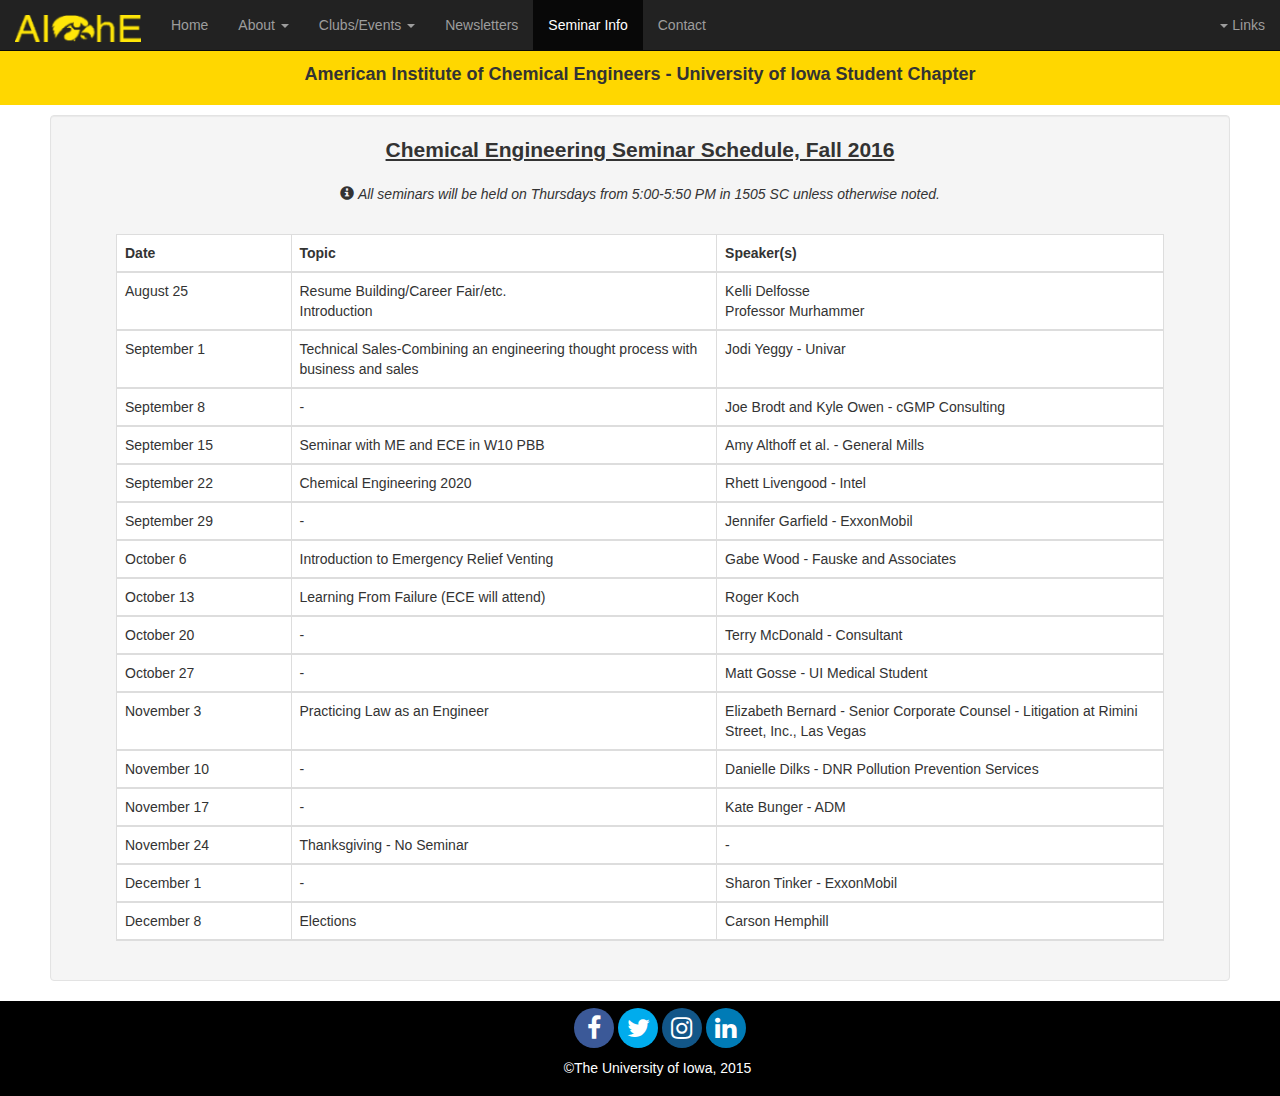
<file: seminar.html>
<!DOCTYPE html>
<html lang="en">

<head>
    <title>AIChE at Iowa</title>

    <meta charset="utf-8">
    <meta http-equiv="X-UA-Compatible" content="IE=edge">
    <meta name="viewport" content="width=device-width, initial-scale=1">

    <meta name="description" content="Website representing the AIChE chapter at the University of Iowa."/>
    <meta name="keywords" content="AIChE, Iowa, UIowa, University of Iowa, Chemical Engineering"/>

    <link rel="icon" href="images/favicon.ico">
    <link rel="stylesheet" type="text/css" href="css/bootstrap.css"/>
    <!-- <link rel="stylesheet" href="css/font-awesome.css"/> -->
    <link rel="stylesheet" href="https://maxcdn.bootstrapcdn.com/font-awesome/4.4.0/css/font-awesome.min.css">
    <link rel="stylesheet" href="css/custom.css"/>
    <script src="https://ajax.googleapis.com/ajax/libs/jquery/1.11.2/jquery.min.js"></script>
    <script type="text/javascript" src="js/bootstrap.min.js"></script>
</head>

<body>
	<!-- WRAP START -->
	<div id="wrap">
	<!-- Header Start -->
	<!-- Navbar Start -->
	<nav class="navbar navbar-inverse navbar-fixed-top">
	    <div class="container-fluid">
	        <div class="navbar-header">
	            <button type="button" class="navbar-toggle collapsed" data-toggle="collapse" data-target="#navbar"
	                    aria-expanded="false" aria-controls="navbar">
	            <span class="sr-only">Toggle navigation</span>
	            <span class="icon-bar"></span>
	            <span class="icon-bar"></span>
	            <span class="icon-bar"></span>
	            </button>
	            <a class="navbar-brand" href="index.html"><img src="images/navlogoyellow.png"
	                                                           style="padding-bottom: 6px;"></a>
	        </div>
	        <div id="navbar" class="navbar-collapse collapse">

	            <ul class="nav navbar-nav">
	                <li id="index" class="hidden-sm"><a href="index.html">Home</a></li>

	                <!-- ABOUT DROPDOWN -->
	                <li class="dropdown"><a href="javascript:void(0);" data-toggle="dropdown" role="button" aria-expanded="false">About <span class="caret"></span></a>	      
	                	<ul class="dropdown-menu" role="menu">
	                		<li id="awards"><a href="awards.html">Awards and Recognition</a></li>
	                		<li id="past-officers"><a href="pastOfficers.html">Past Officers</a></li>
	                	</ul>
	                </li>
	                <!-- END ABOUT DROPDOWN -->

	                <!-- CLUBS AND EVENTS DROPDOWN -->
		            <li class="dropdown">
		                <a href="javascript:void(0);" data-toggle="dropdown" role="button" aria-expanded="false">Clubs/Events <span class="caret"></span></a>
			            <ul class="dropdown-menu" role="menu">
				            <li id="conferences"><a href="conferences.html">Conferences</a></li>
				            <li id="jeopardy"><a href="jeopardy.html">ChemE Jeopardy</a></li>
				            <li id="chemecar"><a href="chemecar.html">ChemE Car</a></li>
				            <li id="daycamps"><a href="daycamps.html">Day Camps</a></li>
			            </ul>
		            </li>
		            <!-- END CLUBS AND EVENTS DROPDOWN -->

		            <li id="newsletters"><a href="newsletters.html">Newsletters</a></li>

		            <li id="seminar"><a href="seminar.html">Seminar Info</a></li>

	                <li id="contact"><a href="contact.html">Contact</a></li>
	            </ul>

	            <ul class="nav navbar-nav navbar-right">
	            	<!-- LINKS DROPDOWN -->
	                <li class="dropdown">
	                    <a href="javascript:void(0);" class="dropdown-toggle" data-toggle="dropdown" role="button"
	                       aria-expanded="false"><span class="caret"></span> Links</a>
	                    <ul class="dropdown-menu" role="menu">
	                        <li><a href="http://www.aiche.org/" target="_blank">AIChE National Site</a></li>
		                    <li class="divider"></li>
		                    <li class="dropdown-header">Iowa Links</li>
		                    <li><a href="http://www.engineering.uiowa.edu/cbe" target="_blank">CBE Department Site</a></li>
	                        <li><a href="http://www.engineering.uiowa.edu/" target="_blank">UIowa Engineering Home</a></li>
		                    <li><a href="http://www.engineering.uiowa.edu/ess/current-students/career-development/" target="_blank">Engineering Career Services</a></li>
		                    <li><a href="http://www.engineering.uiowa.edu/hctc" target="_blank">Hanson Center for Technical Communication (HCTC)</a></li>
		                    <li class="divider"></li>
		                    <li class="dropdown-header">Data Sources</li>
	                        <li><a href="http://www.nist.gov/srd/index.cfm" target="_blank">NIST</a></li>
	                    </ul>
	                </li>
	                <!-- END LINKS DROPDOWN -->
	            </ul>
	        </div><!--/.nav-collapse -->
	    </div>
	</nav>
	<!-- Navbar End -->

	<!-- Yellow Title Bar Start -->
	<div id="secondary-header">
		<h4 class="text-center"><b>American Institute of Chemical Engineers - University of Iowa Student Chapter</b></h4>
    </div>
    <!-- Yellow Title Bar End -->
	<!-- Header End -->

	<!-- Body Start -->
	<div class="container-fluid" style="padding-left:50px; padding-right:50px; padding-top:10px;">
	    <div class="well col-sm-12" style="padding-left:50px; padding-right:50px;">
		    <div class="col-sm-12 table-responsive">
			    <p class="lead text-center"><b><u>Chemical Engineering Seminar Schedule, Fall 2016</u></b></p>
			    <p class="text-center"><span class="glyphicon glyphicon-info-sign"></span> <i>All seminars will be held on Thursdays from 5:00-5:50 PM in 1505 SC unless otherwise noted.</i></p>
			    <br/>
			    <table class="table table-bordered" style="background-color:white;">
				    <thead>
				    <tr>
					    <th class="col-md-2">Date</th>
					    <th>Topic</th>
					    <th>Speaker(s)</th>
				    </tr>
				    <tr>
					    <td>August 25</td>
					    <td>Resume Building/Career Fair/etc.<br>Introduction</td>
					    <td>Kelli Delfosse<br>Professor Murhammer</td>
				    </tr>
				    <tr>
					    <td>September 1</td>
					    <td>Technical Sales-Combining an engineering thought process with business and sales</td>
					    <td>Jodi Yeggy - Univar</td>
				    </tr>
			  	    <tr>
					    <td>September 8</td>
					    <td>-</td>
					    <td>Joe Brodt and Kyle Owen - cGMP Consulting</td>
				    </tr>
				    <tr>
					    <td>September 15</td>
					    <td>Seminar with ME and ECE in W10 PBB</td>
					    <td>Amy Althoff et al. - General Mills</td>
				    </tr>
				    <tr>
					    <td>September 22</td>
					    <td>Chemical Engineering 2020</td>
					    <td>Rhett Livengood - Intel</td>
				    </tr>
				    <tr>
					    <td>September 29</td>
					    <td>-</td>
					    <td>Jennifer Garfield - ExxonMobil</td>
				    </tr>
				    <tr>
					    <td>October 6</td>
					    <td>Introduction to Emergency Relief Venting</td>
					    <td>Gabe Wood - Fauske and Associates</td>
				    </tr>
				    <tr>
					    <td>October 13</td>
					    <td>Learning From Failure (ECE will attend)</td>
					    <td>Roger Koch</td>
				    </tr>
				    <tr>
					    <td>October 20</td>
					    <td>-</td>
					    <td>Terry McDonald - Consultant</td>
				    </tr>
				    <tr>
					    <td>October 27</td>
					    <td>-</td>
					    <td>Matt Gosse - UI Medical Student</td>
				    </tr>
				    <tr>
					    <td>November 3</td>
					    <td>Practicing Law as an Engineer</td>
					    <td>Elizabeth Bernard - Senior Corporate Counsel - Litigation at Rimini Street, Inc., Las Vegas</td>
				    </tr>
				    <tr>
					    <td>November 10</td>
					    <td>-</td>
					    <td>Danielle Dilks - DNR Pollution Prevention Services</td>
				    </tr>
				    <tr>
					    <td>November 17</td>
					    <td>-</td>
					    <td>Kate Bunger - ADM</td>
				    </tr>
				    <tr>
					    <td>November 24</td>
					    <td>Thanksgiving - No Seminar</td>
					    <td>-</td>
				    </tr>
				    <tr>
					    <td>December 1</td>
					    <td>-</td>
					    <td>Sharon Tinker - ExxonMobil</td>
				    </tr>
				    <tr>
					    <td>December 8</td>
					    <td>Elections</td>
					    <td>Carson Hemphill</td>
				    </tr>
				    </thead>
			    </table>
		    </div>
	    </div>
	</div>
	<!-- Body End -->

	</div>
	<!-- WRAP END -->

	<!-- Footer Start -->
	<div id="footer">
		<div class="container" style="padding: 7px;">
			<ul>
				<li><a href="https://www.facebook.com/UIowaChemE" target="_blank"><i class="fa fa-facebook"></i></a></li>
				<li><a href="https://twitter.com/engr_at_iowa" target="_blank"><i class="fa fa-twitter"></i></a></li>
				<li><a href="https://instagram.com/uiowacheme/" target="_blank"><i class="fa fa-instagram"></i></a></li>
				<li><a href="https://www.linkedin.com/grp/home?gid=3694267" target="_blank"><i class="fa fa-linkedin"></i></a></li>
			</ul>
			<span style="color:white;">&nbsp;&nbsp;&nbsp;&nbsp;&nbsp;&nbsp;&nbsp;&nbsp;&nbsp;&copy;The University of Iowa, 2015</span>
		</div>
	</div>
	<!-- Footer End -->
</body>
</html>

<!-- JavaScript Start -->
<script type="text/javascript">
	// Automatically highlight active navbar item, just change selector to match
	$(document).ready(function() {
		var activeTab = $('#seminar');

		activeTab.addClass('active');

		if (activeTab.parent().parent().hasClass('dropdown')) {
			activeTab.parent().parent().addClass('active');
		}
	});


</script>
<!-- JavaScript End -->

<!-- Google Analytics Start -->
<script>
  (function(i,s,o,g,r,a,m){i['GoogleAnalyticsObject']=r;i[r]=i[r]||function(){
  (i[r].q=i[r].q||[]).push(arguments)},i[r].l=1*new Date();a=s.createElement(o),
  m=s.getElementsByTagName(o)[0];a.async=1;a.src=g;m.parentNode.insertBefore(a,m)
  })(window,document,'script','//www.google-analytics.com/analytics.js','ga');

  ga('create', 'UA-72838515-1', 'auto');
  ga('send', 'pageview');

</script>
<!-- Google Analytics End -->
</file>
<file: css/custom.css>
#footer {
	text-align: center;
}

#footer ul {
	list-style: none;
}

#footer ul li {
	display: inline;
}

#footer ul li a i {
	border-radius: 20px;
	font-size: 25px;
	width: 40px;
	height: 40px;
	padding-top: 8px;
	color: #fff;
}

.social-buttons ul {
 overflow: auto;
}
 
.social-buttons ul li {
 list-style-type: none;
 float: left;
 /*display: inline;*/
}
 
.social-buttons ul li a i {
 background: #205D7A;
 color: #fff;
 width: 40px;
 height: 40px;
 border-radius: 20px;
 font-size: 25px;
 text-align: center;
 margin-right: 10px;
 padding-top: 15%;
}

.fa-facebook {
 background:#3b5998 !important;
} 
.fa-linkedin {
 background:#007bb6 !important;
}
.fa-twitter {
 background:#00aced !important;
}
.fa-google-plus {
 background:#dd4b39 !important;
}
.fa-instagram {
	background: #125688 !important;
}
</file>
